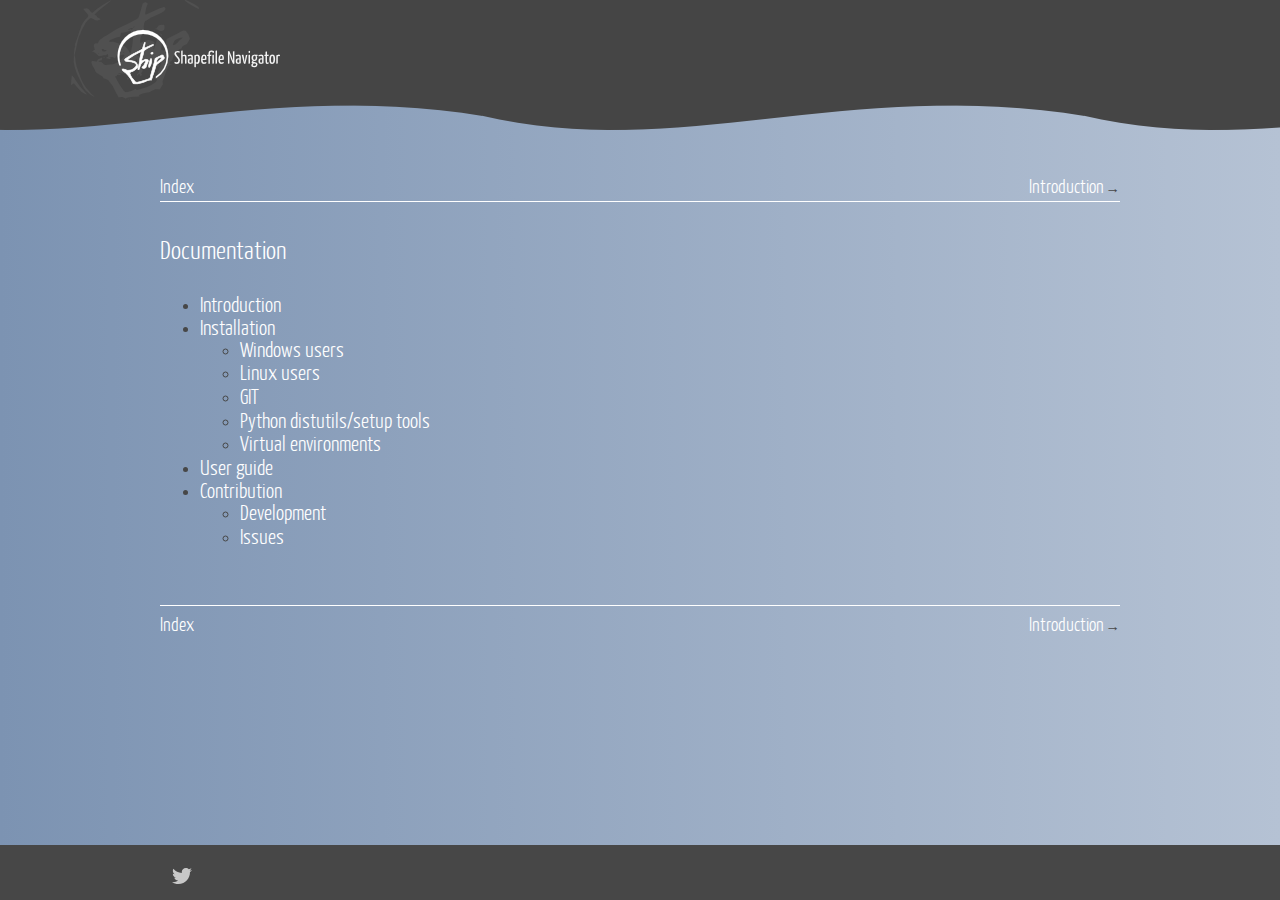
<file: docs/_build/html/index.html>
<!DOCTYPE html PUBLIC "-//W3C//DTD XHTML 1.0 Transitional//EN"
  "http://www.w3.org/TR/xhtml1/DTD/xhtml1-transitional.dtd">


<html xmlns="http://www.w3.org/1999/xhtml">
  <head>
    <meta http-equiv="Content-Type" content="text/html; charset=utf-8" />
    
    <title>Documentation &mdash; Ship-Shape-File-Navigator Documentation</title>
    
    <link rel="stylesheet" href="_static/style.css" type="text/css" />
    <link rel="stylesheet" href="_static/pygments.css" type="text/css" />
    
    <script type="text/javascript">
      var DOCUMENTATION_OPTIONS = {
        URL_ROOT:    './',
        VERSION:     '0.1',
        COLLAPSE_INDEX: false,
        FILE_SUFFIX: '.html',
        HAS_SOURCE:  true
      };
    </script>
    <script type="text/javascript" src="_static/jquery.js"></script>
    <script type="text/javascript" src="_static/underscore.js"></script>
    <script type="text/javascript" src="_static/doctools.js"></script>
    <link rel="shortcut icon" href="_static/favicon.ico"/>
    <link rel="top" title="Ship-Shape-File-Navigator Documentation" href="#" />
    <link rel="next" title="Introduction" href="intro.html" />
  <meta name="viewport" content="width=device-width, initial-scale=1, maximum-scale=1">
  </head>
  <body>
<div id="header">
  <div class="container" id="logo-grunge">
    <a href="http://www.shipshapefilenavigator.org/"><img src="_static/images/logoheader.png" /></a>
  </div>
</div>

<div id="waveband"></div>
  <div class="related top">
  <nav id="rellinks">
    <ul>
        <li>
          <a href="intro.html" title="Next document">Introduction</a>
          &rarr;
        </li>
    </ul>
  </nav>
  <nav id="breadcrumbs">
    <ul>
      <li><a href="#">Index</a></li> 
    </ul>
  </nav>
  </div>  

    <div class="document">
      <div class="documentwrapper">
        <div class="bodywrapper">
          <div class="body">
            
  <div class="section" id="documentation">
<h1>Documentation<a class="headerlink" href="#documentation" title="Permalink to this headline">¶</a></h1>
<div class="toctree-wrapper compound">
<ul>
<li class="toctree-l1"><a class="reference internal" href="intro.html">Introduction</a></li>
<li class="toctree-l1"><a class="reference internal" href="installation.html">Installation</a><ul>
<li class="toctree-l2"><a class="reference internal" href="installation.html#windows-users">Windows users</a></li>
<li class="toctree-l2"><a class="reference internal" href="installation.html#linux-users">Linux users</a></li>
<li class="toctree-l2"><a class="reference internal" href="installation.html#git">GIT</a></li>
<li class="toctree-l2"><a class="reference internal" href="installation.html#python-distutils-setup-tools">Python distutils/setup tools</a></li>
<li class="toctree-l2"><a class="reference internal" href="installation.html#virtual-environments">Virtual environments</a></li>
</ul>
</li>
<li class="toctree-l1"><a class="reference internal" href="user_guide.html">User guide</a></li>
<li class="toctree-l1"><a class="reference internal" href="contribution.html">Contribution</a><ul>
<li class="toctree-l2"><a class="reference internal" href="contribution.html#development">Development</a></li>
<li class="toctree-l2"><a class="reference internal" href="contribution.html#issues">Issues</a></li>
</ul>
</li>
</ul>
</div>
</div>


          </div>
        </div>
      </div>
      <div class="sphinxsidebar">
        <div class="sphinxsidebarwrapper">
  <h4>Next topic</h4>
  <p class="topless"><a href="intro.html"
                        title="next chapter">Introduction</a></p>
  <h3>This Page</h3>
  <ul class="this-page-menu">
    <li><a href="_sources/index.txt"
           rel="nofollow">Show Source</a></li>
  </ul>
<form class="search" action="search.html" method="get">
  <input type="text" name="q"
   placeholder="type to search" />
  <input type="hidden" name="check_keywords" value="yes" />
  <input type="hidden" name="area" value="default" />
</form>
<script type="text/javascript">$('#searchbox').show(0);</script>
        </div>
      </div>
      <div class="clearer"></div>
    </div>
  <div class="related bottom">
  <nav id="rellinks">
    <ul>
        <li>
          <a href="intro.html" title="Next document">Introduction</a>
          &rarr;
        </li>
    </ul>
  </nav>
  <nav id="breadcrumbs">
    <ul>
      <li><a href="#">Index</a></li> 
    </ul>
  </nav>
  </div>
<div id="footer">
  <div class="container">
    <div class="row">
      <div class="col-lg-5 col-lg-pull-1 col-md-5 col-md-pull-1 pull-right text-right" id="footer-links">
        <!--
        <a href="">Contact</a>
        -->
      </div>
<!--
      <div class="hidden-xs col-lg-5 col-lg-push-1 col-md-5 col-md-push-1 pull-left" id="twitter">
        <a href="https://twitter.com/shipshpfn"><img src="_static/images/logo_twitter.svg" alt="logo Twitter" /> @shipshpfn</a>
      </div>
-->
      <div class="logo col-xs-2 hidden-sm hidden-md hidden-lg pull-left" id="twitter">
        <a href="https://twitter.com/shipshpfn"><img src="_static/images/logo_twitter.svg" alt="logo Twitter" /></a>
      </div>
    </div>
  </div>
</div>
  </body>
</html>
</file>
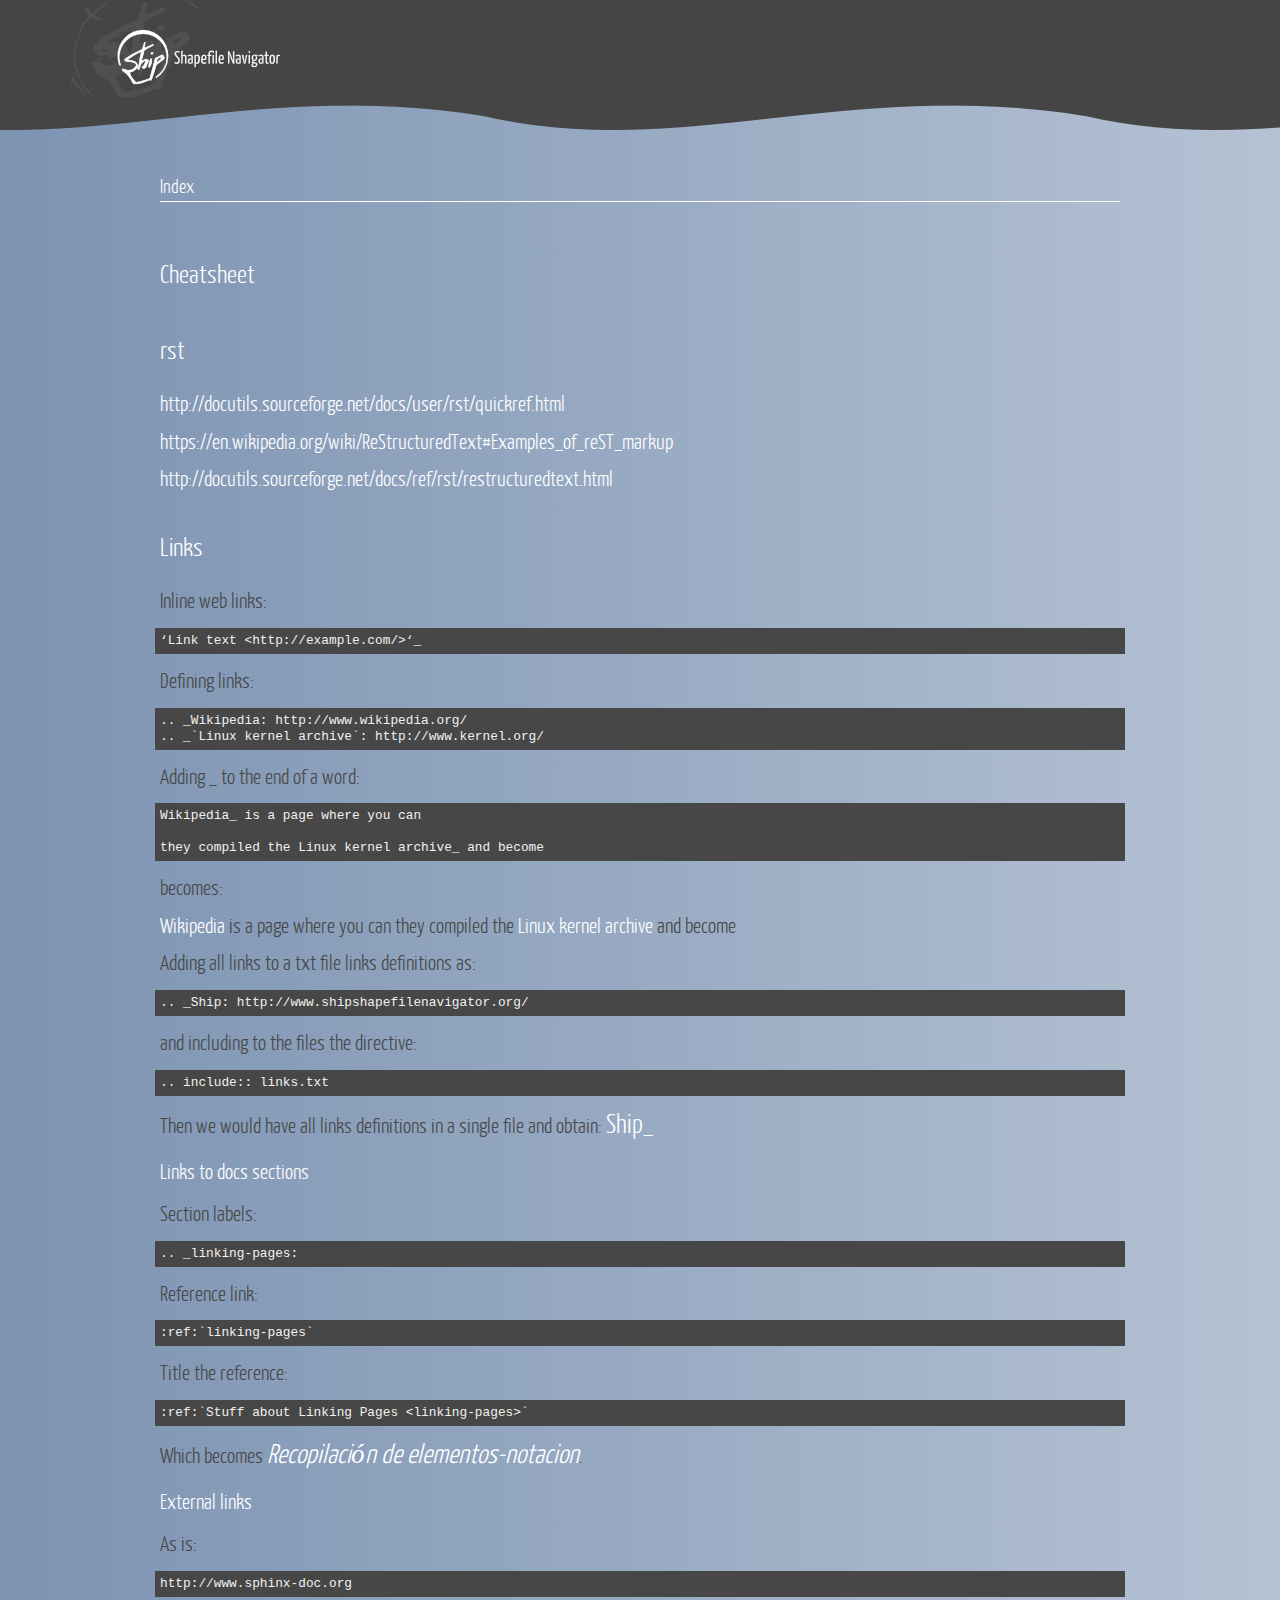
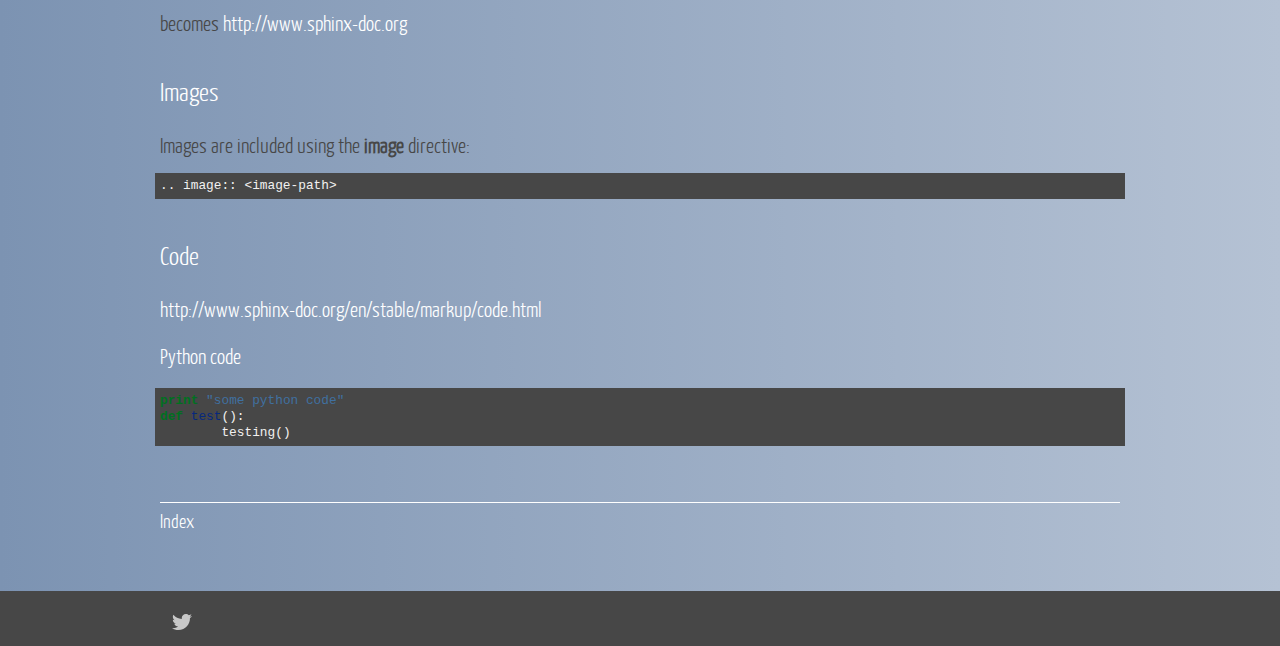
<file: docs/_build/html/cheatsheet.html>
<!DOCTYPE html PUBLIC "-//W3C//DTD XHTML 1.0 Transitional//EN"
  "http://www.w3.org/TR/xhtml1/DTD/xhtml1-transitional.dtd">


<html xmlns="http://www.w3.org/1999/xhtml">
  <head>
    <meta http-equiv="Content-Type" content="text/html; charset=utf-8" />
    
    <title>Cheatsheet &mdash; Ship-Shape-File-Navigator Documentation</title>
    
    <link rel="stylesheet" href="_static/style.css" type="text/css" />
    <link rel="stylesheet" href="_static/pygments.css" type="text/css" />
    
    <script type="text/javascript">
      var DOCUMENTATION_OPTIONS = {
        URL_ROOT:    './',
        VERSION:     '0.1',
        COLLAPSE_INDEX: false,
        FILE_SUFFIX: '.html',
        HAS_SOURCE:  true
      };
    </script>
    <script type="text/javascript" src="_static/jquery.js"></script>
    <script type="text/javascript" src="_static/underscore.js"></script>
    <script type="text/javascript" src="_static/doctools.js"></script>
    <link rel="shortcut icon" href="_static/favicon.ico"/>
    <link rel="top" title="Ship-Shape-File-Navigator Documentation" href="index.html" />
  <meta name="viewport" content="width=device-width, initial-scale=1, maximum-scale=1">
  </head>
  <body>
<div id="header">
  <div class="container" id="logo-grunge">
    <a href="http://www.shipshapefilenavigator.org/"><img src="_static/images/logoheader.png" /></a>
  </div>
</div>

<div id="waveband"></div>
  <div class="related top">
  <nav id="rellinks">
    <ul>
    </ul>
  </nav>
  <nav id="breadcrumbs">
    <ul>
      <li><a href="index.html">Index</a></li> 
    </ul>
  </nav>
  </div>  

    <div class="document">
      <div class="documentwrapper">
        <div class="bodywrapper">
          <div class="body">
            
  <div class="section" id="cheatsheet">
<span id="id1"></span><h1>Cheatsheet<a class="headerlink" href="#cheatsheet" title="Permalink to this headline">¶</a></h1>
<div class="section" id="rst">
<h2>rst<a class="headerlink" href="#rst" title="Permalink to this headline">¶</a></h2>
<p><a class="reference external" href="http://docutils.sourceforge.net/docs/user/rst/quickref.html">http://docutils.sourceforge.net/docs/user/rst/quickref.html</a></p>
<p><a class="reference external" href="https://en.wikipedia.org/wiki/ReStructuredText#Examples_of_reST_markup">https://en.wikipedia.org/wiki/ReStructuredText#Examples_of_reST_markup</a></p>
<p><a class="reference external" href="http://docutils.sourceforge.net/docs/ref/rst/restructuredtext.html">http://docutils.sourceforge.net/docs/ref/rst/restructuredtext.html</a></p>
</div>
<div class="section" id="links">
<h2>Links<a class="headerlink" href="#links" title="Permalink to this headline">¶</a></h2>
<p>Inline web links:</p>
<div class="highlight-python"><div class="highlight"><pre>‘Link text &lt;http://example.com/&gt;‘_
</pre></div>
</div>
<p>Defining links:</p>
<div class="highlight-python"><div class="highlight"><pre>.. _Wikipedia: http://www.wikipedia.org/
.. _`Linux kernel archive`: http://www.kernel.org/
</pre></div>
</div>
<p>Adding _ to the end of a word:</p>
<div class="highlight-python"><div class="highlight"><pre>Wikipedia_ is a page where you can

they compiled the Linux kernel archive_ and become
</pre></div>
</div>
<p>becomes:</p>
<p><a class="reference external" href="http://www.wikipedia.org/">Wikipedia</a> is a page where you can
they compiled the <a class="reference external" href="http://www.kernel.org/">Linux kernel archive</a> and become</p>
<p>Adding all links to a txt file links definitions as:</p>
<div class="highlight-python"><div class="highlight"><pre>.. _Ship: http://www.shipshapefilenavigator.org/
</pre></div>
</div>
<p>and including to the files the directive:</p>
<div class="highlight-python"><div class="highlight"><pre>.. include:: links.txt
</pre></div>
</div>
<p>Then we would have all links definitions in a single file and obtain: <a href="#id2"><span class="problematic" id="id3">Ship_</span></a></p>
<div class="section" id="links-to-docs-sections">
<h3>Links to docs sections<a class="headerlink" href="#links-to-docs-sections" title="Permalink to this headline">¶</a></h3>
<p>Section labels:</p>
<div class="highlight-python"><div class="highlight"><pre>.. _linking-pages:
</pre></div>
</div>
<p>Reference link:</p>
<div class="highlight-python"><div class="highlight"><pre>:ref:`linking-pages`
</pre></div>
</div>
<p>Title the reference:</p>
<div class="highlight-python"><div class="highlight"><pre>:ref:`Stuff about Linking Pages &lt;linking-pages&gt;`
</pre></div>
</div>
<p>Which becomes <a class="reference internal" href="#cheatsheet"><em>Recopilación de elementos-notacion</em></a>.</p>
</div>
<div class="section" id="external-links">
<h3>External links<a class="headerlink" href="#external-links" title="Permalink to this headline">¶</a></h3>
<p>As is:</p>
<div class="highlight-python"><div class="highlight"><pre>http://www.sphinx-doc.org
</pre></div>
</div>
<p>becomes <a class="reference external" href="http://www.sphinx-doc.org">http://www.sphinx-doc.org</a></p>
</div>
</div>
<div class="section" id="images">
<h2>Images<a class="headerlink" href="#images" title="Permalink to this headline">¶</a></h2>
<p>Images are included using the <strong>image</strong> directive:</p>
<div class="highlight-python"><div class="highlight"><pre>.. image:: &lt;image-path&gt;
</pre></div>
</div>
</div>
<div class="section" id="code">
<h2>Code<a class="headerlink" href="#code" title="Permalink to this headline">¶</a></h2>
<p><a class="reference external" href="http://www.sphinx-doc.org/en/stable/markup/code.html">http://www.sphinx-doc.org/en/stable/markup/code.html</a></p>
<div class="section" id="python-code">
<h3>Python code<a class="headerlink" href="#python-code" title="Permalink to this headline">¶</a></h3>
<div class="code python highlight-python"><div class="highlight"><pre><span class="k">print</span> <span class="s">&quot;some python code&quot;</span>
<span class="k">def</span> <span class="nf">test</span><span class="p">():</span>
        <span class="n">testing</span><span class="p">()</span>
</pre></div>
</div>
</div>
</div>
</div>


          </div>
        </div>
      </div>
      <div class="sphinxsidebar">
        <div class="sphinxsidebarwrapper">
  <h3><a href="index.html">Table Of Contents</a></h3>
  <ul>
<li><a class="reference internal" href="#">Cheatsheet</a><ul>
<li><a class="reference internal" href="#rst">rst</a></li>
<li><a class="reference internal" href="#links">Links</a><ul>
<li><a class="reference internal" href="#links-to-docs-sections">Links to docs sections</a></li>
<li><a class="reference internal" href="#external-links">External links</a></li>
</ul>
</li>
<li><a class="reference internal" href="#images">Images</a></li>
<li><a class="reference internal" href="#code">Code</a><ul>
<li><a class="reference internal" href="#python-code">Python code</a></li>
</ul>
</li>
</ul>
</li>
</ul>

  <h3>This Page</h3>
  <ul class="this-page-menu">
    <li><a href="_sources/cheatsheet.txt"
           rel="nofollow">Show Source</a></li>
  </ul>
<form class="search" action="search.html" method="get">
  <input type="text" name="q"
   placeholder="type to search" />
  <input type="hidden" name="check_keywords" value="yes" />
  <input type="hidden" name="area" value="default" />
</form>
<script type="text/javascript">$('#searchbox').show(0);</script>
        </div>
      </div>
      <div class="clearer"></div>
    </div>
  <div class="related bottom">
  <nav id="rellinks">
    <ul>
    </ul>
  </nav>
  <nav id="breadcrumbs">
    <ul>
      <li><a href="index.html">Index</a></li> 
    </ul>
  </nav>
  </div>
<div id="footer">
  <div class="container">
    <div class="row">
      <div class="col-lg-5 col-lg-pull-1 col-md-5 col-md-pull-1 pull-right text-right" id="footer-links">
        <!--
        <a href="">Contact</a>
        -->
      </div>
<!--
      <div class="hidden-xs col-lg-5 col-lg-push-1 col-md-5 col-md-push-1 pull-left" id="twitter">
        <a href="https://twitter.com/shipshpfn"><img src="_static/images/logo_twitter.svg" alt="logo Twitter" /> @shipshpfn</a>
      </div>
-->
      <div class="logo col-xs-2 hidden-sm hidden-md hidden-lg pull-left" id="twitter">
        <a href="https://twitter.com/shipshpfn"><img src="_static/images/logo_twitter.svg" alt="logo Twitter" /></a>
      </div>
    </div>
  </div>
</div>
  </body>
</html>
</file>
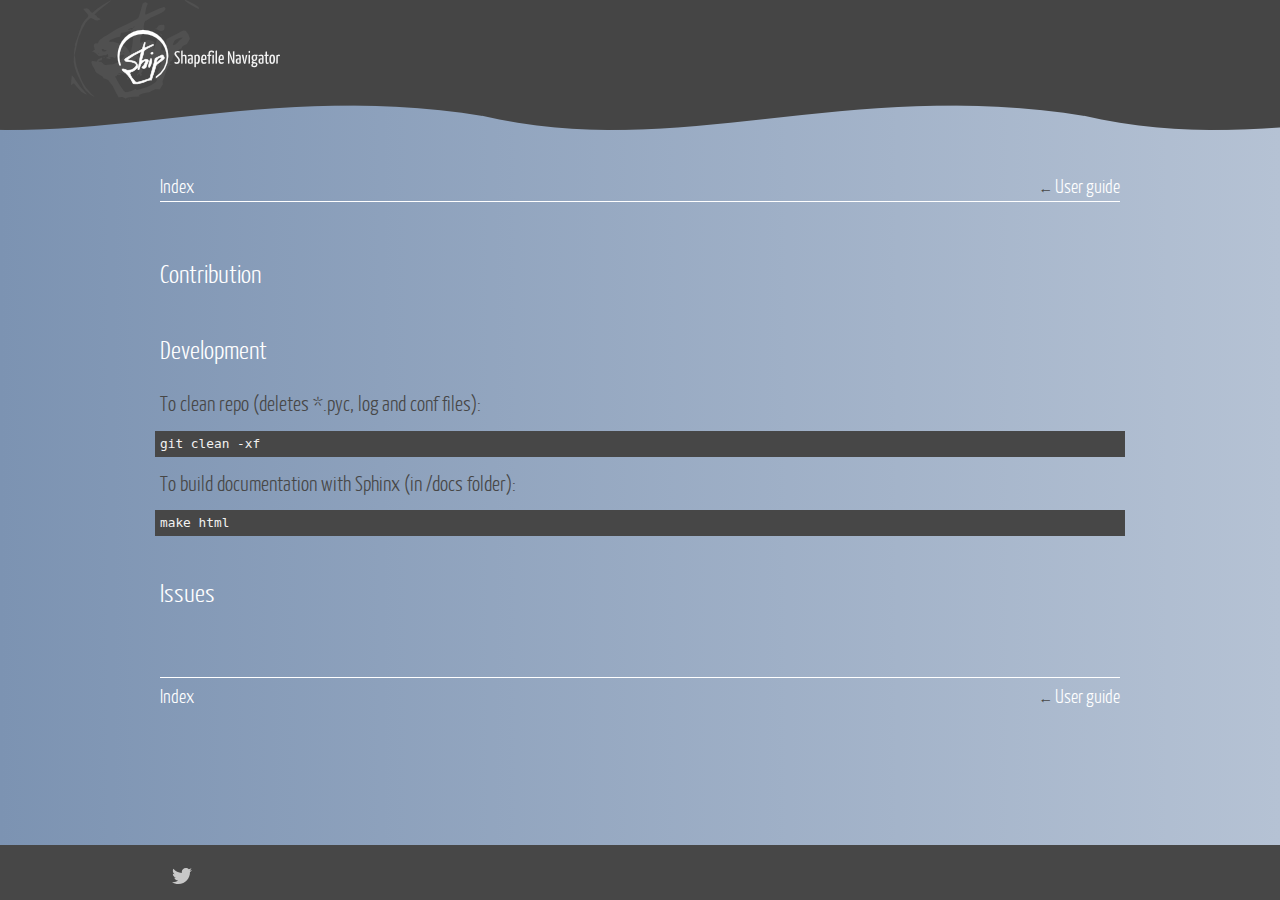
<file: docs/_build/html/contribution.html>
<!DOCTYPE html PUBLIC "-//W3C//DTD XHTML 1.0 Transitional//EN"
  "http://www.w3.org/TR/xhtml1/DTD/xhtml1-transitional.dtd">


<html xmlns="http://www.w3.org/1999/xhtml">
  <head>
    <meta http-equiv="Content-Type" content="text/html; charset=utf-8" />
    
    <title>Contribution &mdash; Ship-Shape-File-Navigator Documentation</title>
    
    <link rel="stylesheet" href="_static/style.css" type="text/css" />
    <link rel="stylesheet" href="_static/pygments.css" type="text/css" />
    
    <script type="text/javascript">
      var DOCUMENTATION_OPTIONS = {
        URL_ROOT:    './',
        VERSION:     '0.1',
        COLLAPSE_INDEX: false,
        FILE_SUFFIX: '.html',
        HAS_SOURCE:  true
      };
    </script>
    <script type="text/javascript" src="_static/jquery.js"></script>
    <script type="text/javascript" src="_static/underscore.js"></script>
    <script type="text/javascript" src="_static/doctools.js"></script>
    <link rel="shortcut icon" href="_static/favicon.ico"/>
    <link rel="top" title="Ship-Shape-File-Navigator Documentation" href="index.html" />
    <link rel="prev" title="User guide" href="user_guide.html" />
  <meta name="viewport" content="width=device-width, initial-scale=1, maximum-scale=1">
  </head>
  <body>
<div id="header">
  <div class="container" id="logo-grunge">
    <a href="http://www.shipshapefilenavigator.org/"><img src="_static/images/logoheader.png" /></a>
  </div>
</div>

<div id="waveband"></div>
  <div class="related top">
  <nav id="rellinks">
    <ul>
        <li>
          &larr;
          <a href="user_guide.html" title="Previous document">User guide</a>
        </li>
    </ul>
  </nav>
  <nav id="breadcrumbs">
    <ul>
      <li><a href="index.html">Index</a></li> 
    </ul>
  </nav>
  </div>  

    <div class="document">
      <div class="documentwrapper">
        <div class="bodywrapper">
          <div class="body">
            
  <div class="section" id="contribution">
<span id="id1"></span><h1>Contribution<a class="headerlink" href="#contribution" title="Permalink to this headline">¶</a></h1>
<div class="section" id="development">
<h2>Development<a class="headerlink" href="#development" title="Permalink to this headline">¶</a></h2>
<p>To clean repo (deletes *.pyc, log and conf files):</p>
<div class="highlight-bash"><div class="highlight"><pre>git clean -xf
</pre></div>
</div>
<p>To build documentation with Sphinx (in /docs folder):</p>
<div class="highlight-bash"><div class="highlight"><pre>make html
</pre></div>
</div>
</div>
<div class="section" id="issues">
<h2>Issues<a class="headerlink" href="#issues" title="Permalink to this headline">¶</a></h2>
</div>
</div>


          </div>
        </div>
      </div>
      <div class="sphinxsidebar">
        <div class="sphinxsidebarwrapper">
  <h3><a href="index.html">Table Of Contents</a></h3>
  <ul>
<li><a class="reference internal" href="#">Contribution</a><ul>
<li><a class="reference internal" href="#development">Development</a></li>
<li><a class="reference internal" href="#issues">Issues</a></li>
</ul>
</li>
</ul>

  <h4>Previous topic</h4>
  <p class="topless"><a href="user_guide.html"
                        title="previous chapter">User guide</a></p>
  <h3>This Page</h3>
  <ul class="this-page-menu">
    <li><a href="_sources/contribution.txt"
           rel="nofollow">Show Source</a></li>
  </ul>
<form class="search" action="search.html" method="get">
  <input type="text" name="q"
   placeholder="type to search" />
  <input type="hidden" name="check_keywords" value="yes" />
  <input type="hidden" name="area" value="default" />
</form>
<script type="text/javascript">$('#searchbox').show(0);</script>
        </div>
      </div>
      <div class="clearer"></div>
    </div>
  <div class="related bottom">
  <nav id="rellinks">
    <ul>
        <li>
          &larr;
          <a href="user_guide.html" title="Previous document">User guide</a>
        </li>
    </ul>
  </nav>
  <nav id="breadcrumbs">
    <ul>
      <li><a href="index.html">Index</a></li> 
    </ul>
  </nav>
  </div>
<div id="footer">
  <div class="container">
    <div class="row">
      <div class="col-lg-5 col-lg-pull-1 col-md-5 col-md-pull-1 pull-right text-right" id="footer-links">
        <!--
        <a href="">Contact</a>
        -->
      </div>
<!--
      <div class="hidden-xs col-lg-5 col-lg-push-1 col-md-5 col-md-push-1 pull-left" id="twitter">
        <a href="https://twitter.com/shipshpfn"><img src="_static/images/logo_twitter.svg" alt="logo Twitter" /> @shipshpfn</a>
      </div>
-->
      <div class="logo col-xs-2 hidden-sm hidden-md hidden-lg pull-left" id="twitter">
        <a href="https://twitter.com/shipshpfn"><img src="_static/images/logo_twitter.svg" alt="logo Twitter" /></a>
      </div>
    </div>
  </div>
</div>
  </body>
</html>
</file>
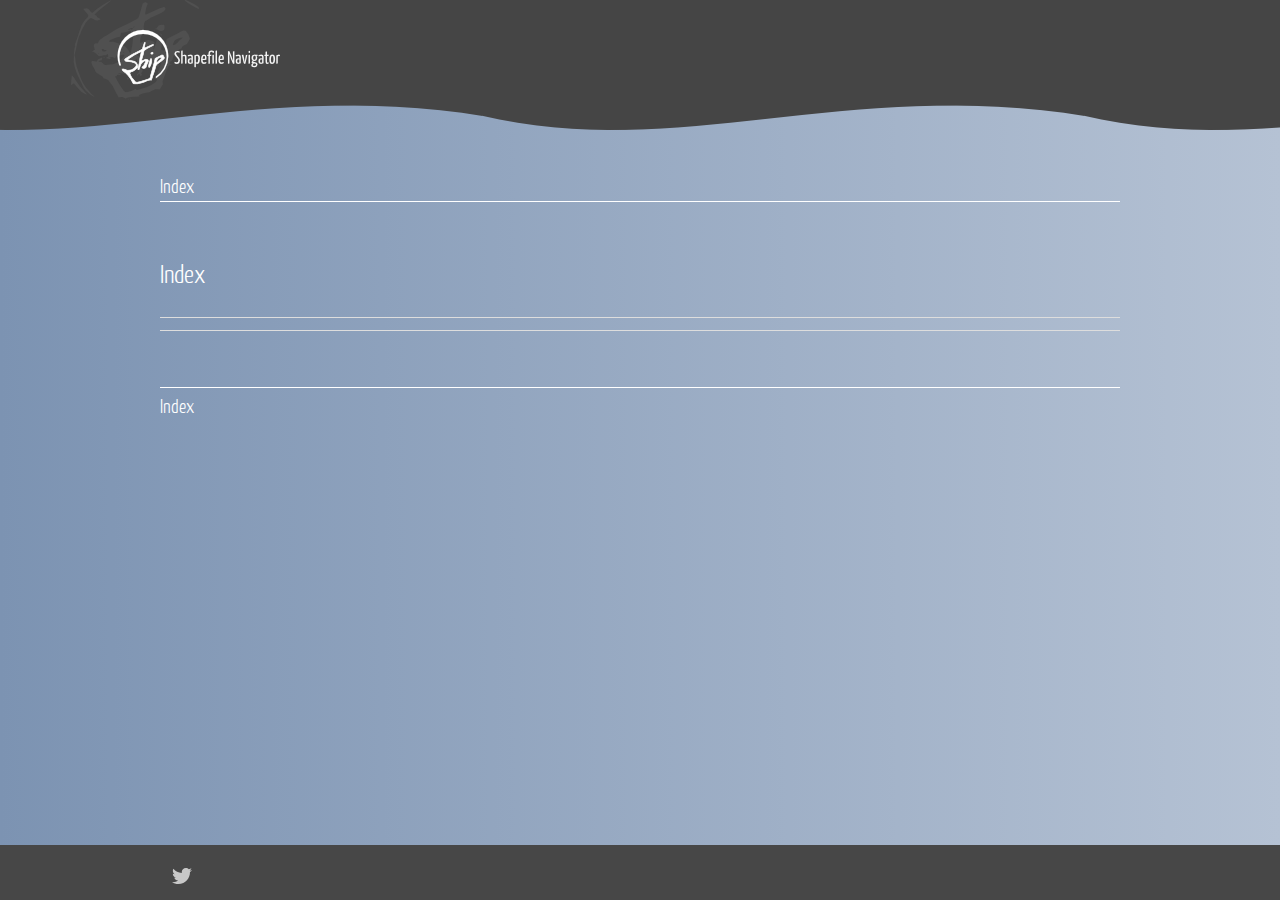
<file: docs/_build/html/genindex.html>
<!DOCTYPE html PUBLIC "-//W3C//DTD XHTML 1.0 Transitional//EN"
  "http://www.w3.org/TR/xhtml1/DTD/xhtml1-transitional.dtd">


<html xmlns="http://www.w3.org/1999/xhtml">
  <head>
    <meta http-equiv="Content-Type" content="text/html; charset=utf-8" />
    
    <title>Index &mdash; Ship-Shape-File-Navigator Documentation</title>
    
    <link rel="stylesheet" href="_static/style.css" type="text/css" />
    <link rel="stylesheet" href="_static/pygments.css" type="text/css" />
    
    <script type="text/javascript">
      var DOCUMENTATION_OPTIONS = {
        URL_ROOT:    './',
        VERSION:     '0.1',
        COLLAPSE_INDEX: false,
        FILE_SUFFIX: '.html',
        HAS_SOURCE:  true
      };
    </script>
    <script type="text/javascript" src="_static/jquery.js"></script>
    <script type="text/javascript" src="_static/underscore.js"></script>
    <script type="text/javascript" src="_static/doctools.js"></script>
    <link rel="shortcut icon" href="_static/favicon.ico"/>
    <link rel="top" title="Ship-Shape-File-Navigator Documentation" href="index.html" />
  <meta name="viewport" content="width=device-width, initial-scale=1, maximum-scale=1">
  </head>
  <body>
<div id="header">
  <div class="container" id="logo-grunge">
    <a href="http://www.shipshapefilenavigator.org/"><img src="_static/images/logoheader.png" /></a>
  </div>
</div>

<div id="waveband"></div>
  <div class="related top">
  <nav id="rellinks">
    <ul>
    </ul>
  </nav>
  <nav id="breadcrumbs">
    <ul>
      <li><a href="index.html">Index</a></li> 
    </ul>
  </nav>
  </div>  

    <div class="document">
      <div class="documentwrapper">
        <div class="bodywrapper">
          <div class="body">
            

<h1 id="index">Index</h1>

<div class="genindex-jumpbox">
 
</div>


          </div>
        </div>
      </div>
      <div class="sphinxsidebar">
        <div class="sphinxsidebarwrapper">

   

<form class="search" action="search.html" method="get">
  <input type="text" name="q"
   placeholder="type to search" />
  <input type="hidden" name="check_keywords" value="yes" />
  <input type="hidden" name="area" value="default" />
</form>
<script type="text/javascript">$('#searchbox').show(0);</script>
        </div>
      </div>
      <div class="clearer"></div>
    </div>
  <div class="related bottom">
  <nav id="rellinks">
    <ul>
    </ul>
  </nav>
  <nav id="breadcrumbs">
    <ul>
      <li><a href="index.html">Index</a></li> 
    </ul>
  </nav>
  </div>
<div id="footer">
  <div class="container">
    <div class="row">
      <div class="col-lg-5 col-lg-pull-1 col-md-5 col-md-pull-1 pull-right text-right" id="footer-links">
        <!--
        <a href="">Contact</a>
        -->
      </div>
<!--
      <div class="hidden-xs col-lg-5 col-lg-push-1 col-md-5 col-md-push-1 pull-left" id="twitter">
        <a href="https://twitter.com/shipshpfn"><img src="_static/images/logo_twitter.svg" alt="logo Twitter" /> @shipshpfn</a>
      </div>
-->
      <div class="logo col-xs-2 hidden-sm hidden-md hidden-lg pull-left" id="twitter">
        <a href="https://twitter.com/shipshpfn"><img src="_static/images/logo_twitter.svg" alt="logo Twitter" /></a>
      </div>
    </div>
  </div>
</div>
  </body>
</html>
</file>
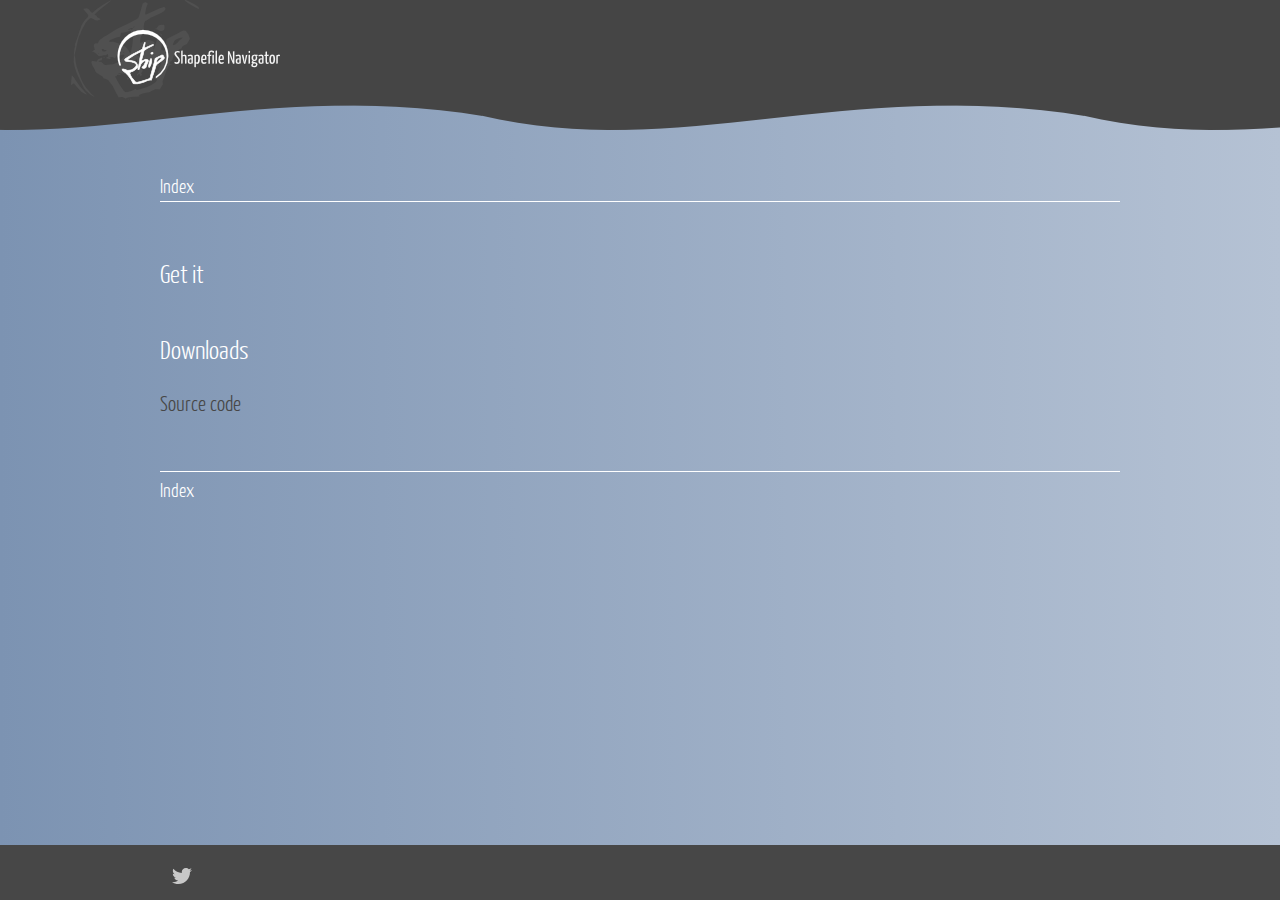
<file: docs/_build/html/get_it.html>
<!DOCTYPE html PUBLIC "-//W3C//DTD XHTML 1.0 Transitional//EN"
  "http://www.w3.org/TR/xhtml1/DTD/xhtml1-transitional.dtd">


<html xmlns="http://www.w3.org/1999/xhtml">
  <head>
    <meta http-equiv="Content-Type" content="text/html; charset=utf-8" />
    
    <title>Get it &mdash; Ship-Shape-File-Navigator Documentation</title>
    
    <link rel="stylesheet" href="_static/style.css" type="text/css" />
    <link rel="stylesheet" href="_static/pygments.css" type="text/css" />
    
    <script type="text/javascript">
      var DOCUMENTATION_OPTIONS = {
        URL_ROOT:    './',
        VERSION:     '0.1',
        COLLAPSE_INDEX: false,
        FILE_SUFFIX: '.html',
        HAS_SOURCE:  true
      };
    </script>
    <script type="text/javascript" src="_static/jquery.js"></script>
    <script type="text/javascript" src="_static/underscore.js"></script>
    <script type="text/javascript" src="_static/doctools.js"></script>
    <link rel="shortcut icon" href="_static/favicon.ico"/>
    <link rel="top" title="Ship-Shape-File-Navigator Documentation" href="index.html" />
  <meta name="viewport" content="width=device-width, initial-scale=1, maximum-scale=1">
  </head>
  <body>
<div id="header">
  <div class="container" id="logo-grunge">
    <a href="http://www.shipshapefilenavigator.org/"><img src="_static/images/logoheader.png" /></a>
  </div>
</div>

<div id="waveband"></div>
  <div class="related top">
  <nav id="rellinks">
    <ul>
    </ul>
  </nav>
  <nav id="breadcrumbs">
    <ul>
      <li><a href="index.html">Index</a></li> 
    </ul>
  </nav>
  </div>  

    <div class="document">
      <div class="documentwrapper">
        <div class="bodywrapper">
          <div class="body">
            
  <div class="section" id="get-it">
<span id="id1"></span><h1>Get it<a class="headerlink" href="#get-it" title="Permalink to this headline">¶</a></h1>
<div class="section" id="downloads">
<h2>Downloads<a class="headerlink" href="#downloads" title="Permalink to this headline">¶</a></h2>
<p>Source code</p>
</div>
</div>


          </div>
        </div>
      </div>
      <div class="sphinxsidebar">
        <div class="sphinxsidebarwrapper">
  <h3><a href="index.html">Table Of Contents</a></h3>
  <ul>
<li><a class="reference internal" href="#">Get it</a><ul>
<li><a class="reference internal" href="#downloads">Downloads</a></li>
</ul>
</li>
</ul>

  <h3>This Page</h3>
  <ul class="this-page-menu">
    <li><a href="_sources/get_it.txt"
           rel="nofollow">Show Source</a></li>
  </ul>
<form class="search" action="search.html" method="get">
  <input type="text" name="q"
   placeholder="type to search" />
  <input type="hidden" name="check_keywords" value="yes" />
  <input type="hidden" name="area" value="default" />
</form>
<script type="text/javascript">$('#searchbox').show(0);</script>
        </div>
      </div>
      <div class="clearer"></div>
    </div>
  <div class="related bottom">
  <nav id="rellinks">
    <ul>
    </ul>
  </nav>
  <nav id="breadcrumbs">
    <ul>
      <li><a href="index.html">Index</a></li> 
    </ul>
  </nav>
  </div>
<div id="footer">
  <div class="container">
    <div class="row">
      <div class="col-lg-5 col-lg-pull-1 col-md-5 col-md-pull-1 pull-right text-right" id="footer-links">
        <!--
        <a href="">Contact</a>
        -->
      </div>
<!--
      <div class="hidden-xs col-lg-5 col-lg-push-1 col-md-5 col-md-push-1 pull-left" id="twitter">
        <a href="https://twitter.com/shipshpfn"><img src="_static/images/logo_twitter.svg" alt="logo Twitter" /> @shipshpfn</a>
      </div>
-->
      <div class="logo col-xs-2 hidden-sm hidden-md hidden-lg pull-left" id="twitter">
        <a href="https://twitter.com/shipshpfn"><img src="_static/images/logo_twitter.svg" alt="logo Twitter" /></a>
      </div>
    </div>
  </div>
</div>
  </body>
</html>
</file>
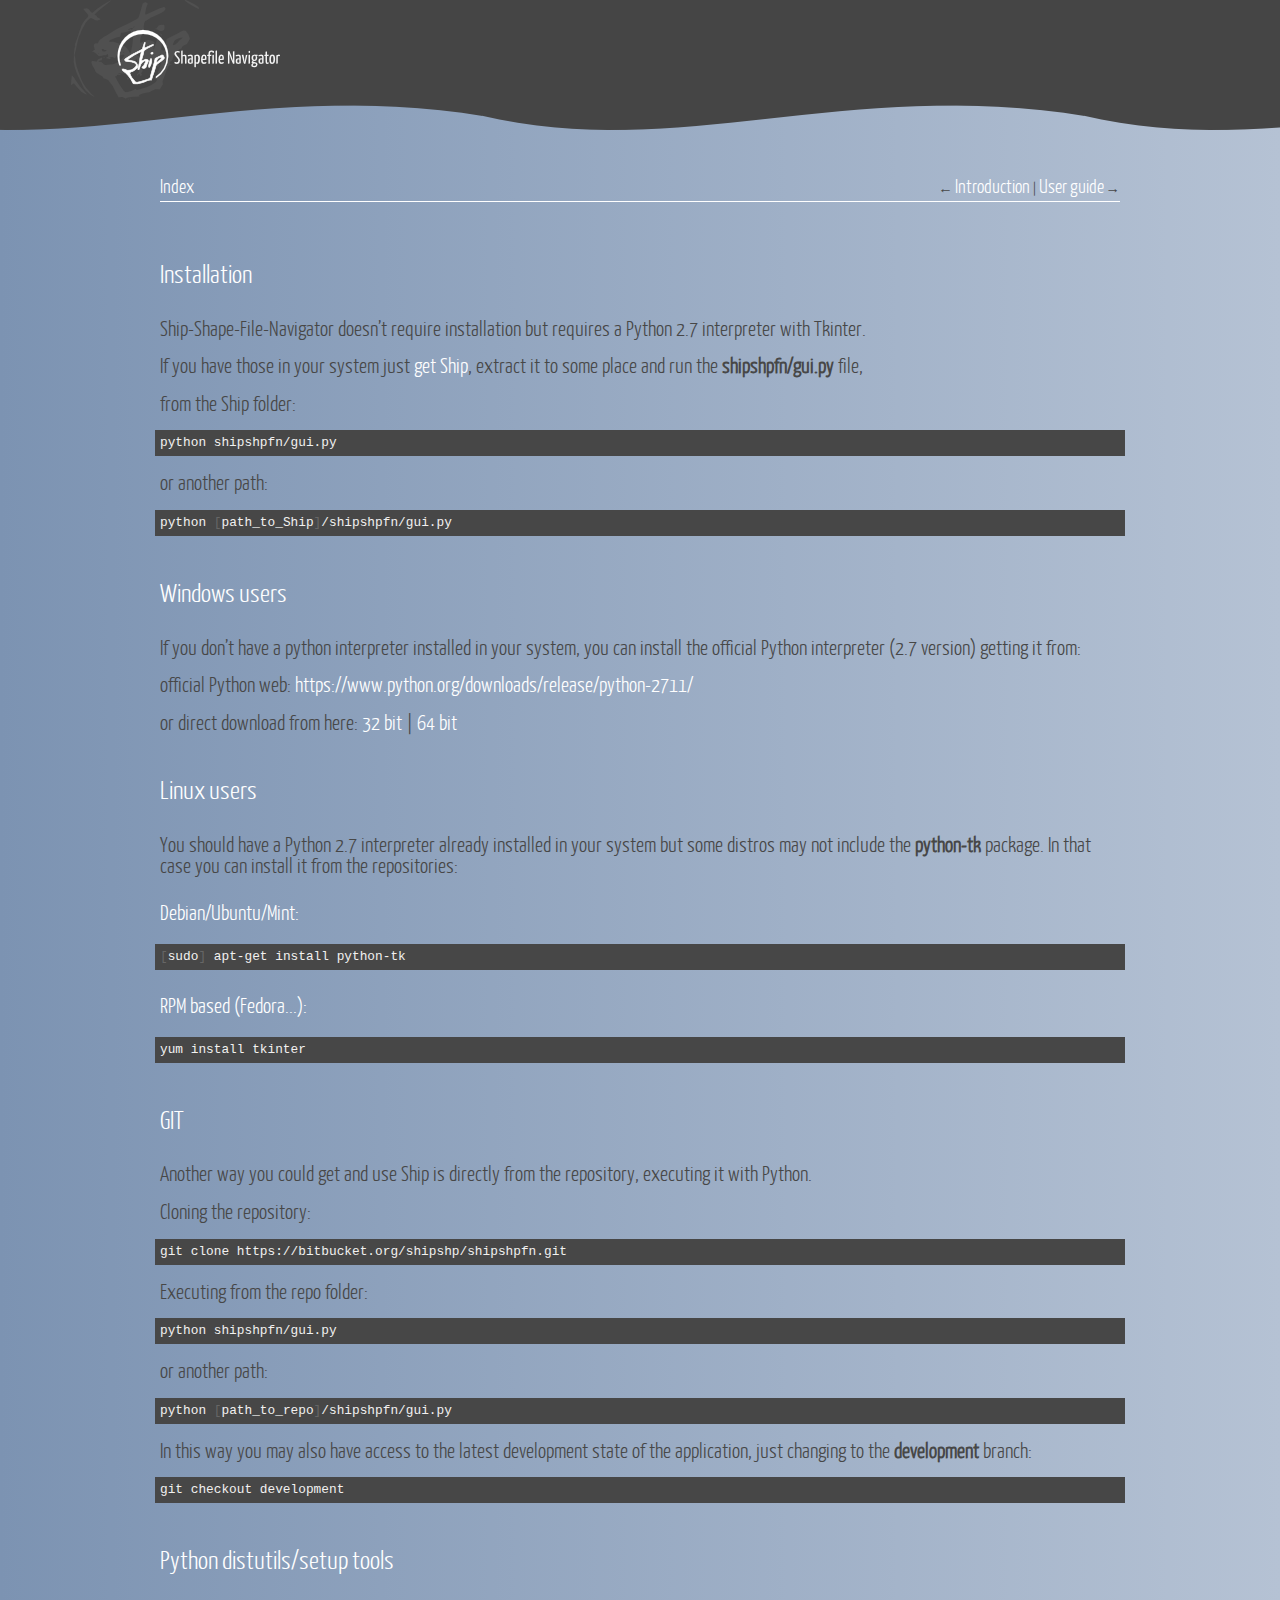
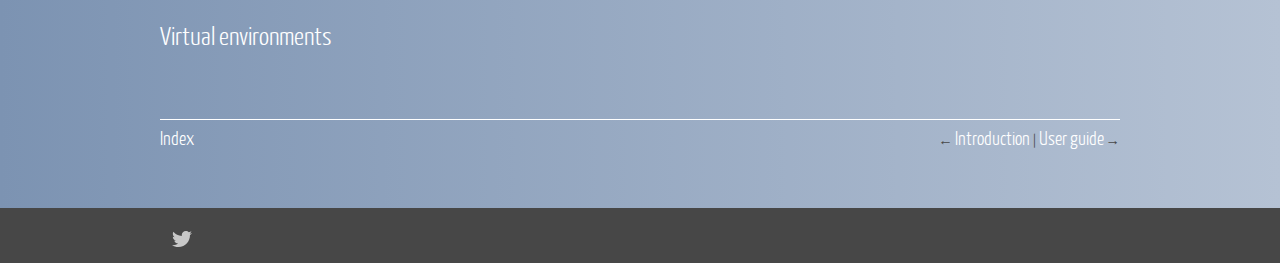
<file: docs/_build/html/installation.html>
<!DOCTYPE html PUBLIC "-//W3C//DTD XHTML 1.0 Transitional//EN"
  "http://www.w3.org/TR/xhtml1/DTD/xhtml1-transitional.dtd">


<html xmlns="http://www.w3.org/1999/xhtml">
  <head>
    <meta http-equiv="Content-Type" content="text/html; charset=utf-8" />
    
    <title>Installation &mdash; Ship-Shape-File-Navigator Documentation</title>
    
    <link rel="stylesheet" href="_static/style.css" type="text/css" />
    <link rel="stylesheet" href="_static/pygments.css" type="text/css" />
    
    <script type="text/javascript">
      var DOCUMENTATION_OPTIONS = {
        URL_ROOT:    './',
        VERSION:     '0.1',
        COLLAPSE_INDEX: false,
        FILE_SUFFIX: '.html',
        HAS_SOURCE:  true
      };
    </script>
    <script type="text/javascript" src="_static/jquery.js"></script>
    <script type="text/javascript" src="_static/underscore.js"></script>
    <script type="text/javascript" src="_static/doctools.js"></script>
    <link rel="shortcut icon" href="_static/favicon.ico"/>
    <link rel="top" title="Ship-Shape-File-Navigator Documentation" href="index.html" />
    <link rel="next" title="User guide" href="user_guide.html" />
    <link rel="prev" title="Introduction" href="intro.html" />
  <meta name="viewport" content="width=device-width, initial-scale=1, maximum-scale=1">
  </head>
  <body>
<div id="header">
  <div class="container" id="logo-grunge">
    <a href="http://www.shipshapefilenavigator.org/"><img src="_static/images/logoheader.png" /></a>
  </div>
</div>

<div id="waveband"></div>
  <div class="related top">
  <nav id="rellinks">
    <ul>
        <li>
          &larr;
          <a href="intro.html" title="Previous document">Introduction</a>
        </li>
        <li>
          <a href="user_guide.html" title="Next document">User guide</a>
          &rarr;
        </li>
    </ul>
  </nav>
  <nav id="breadcrumbs">
    <ul>
      <li><a href="index.html">Index</a></li> 
    </ul>
  </nav>
  </div>  

    <div class="document">
      <div class="documentwrapper">
        <div class="bodywrapper">
          <div class="body">
            
  <div class="section" id="installation">
<span id="id1"></span><h1>Installation<a class="headerlink" href="#installation" title="Permalink to this headline">¶</a></h1>
<p>Ship-Shape-File-Navigator doesn&#8217;t require installation but requires a Python 2.7 interpreter with Tkinter.</p>
<p>If you have those in your system just <a class="reference external" href="http://shipshp.bitbucket.org/downloads.html">get Ship</a>, extract it to some place and run the <strong>shipshpfn/gui.py</strong> file,</p>
<p>from the Ship folder:</p>
<div class="highlight-bash"><div class="highlight"><pre>python shipshpfn/gui.py
</pre></div>
</div>
<p>or another path:</p>
<div class="highlight-bash"><div class="highlight"><pre>python <span class="o">[</span>path_to_Ship<span class="o">]</span>/shipshpfn/gui.py
</pre></div>
</div>
<div class="section" id="windows-users">
<h2>Windows users<a class="headerlink" href="#windows-users" title="Permalink to this headline">¶</a></h2>
<p>If you don&#8217;t have a python interpreter installed in your system, you can install the official Python interpreter (2.7 version) getting it from:</p>
<p>official Python web: <a class="reference external" href="https://www.python.org/downloads/release/python-2711/">https://www.python.org/downloads/release/python-2711/</a></p>
<p>or direct download from here: <a class="reference external" href="https://www.python.org/ftp/python/2.7.11/python-2.7.11.msi">32 bit</a> | <a class="reference external" href="https://www.python.org/ftp/python/2.7.11/python-2.7.11.amd64.msi">64 bit</a></p>
</div>
<div class="section" id="linux-users">
<h2>Linux users<a class="headerlink" href="#linux-users" title="Permalink to this headline">¶</a></h2>
<p>You should have a Python 2.7 interpreter already installed in your system but some distros may not include the <strong>python-tk</strong> package. In that case you can install it from the repositories:</p>
<div class="section" id="debian-ubuntu-mint">
<h3>Debian/Ubuntu/Mint:<a class="headerlink" href="#debian-ubuntu-mint" title="Permalink to this headline">¶</a></h3>
<div class="highlight-bash"><div class="highlight"><pre><span class="o">[</span>sudo<span class="o">]</span> apt-get install python-tk
</pre></div>
</div>
</div>
<div class="section" id="rpm-based-fedora">
<h3>RPM based (Fedora...):<a class="headerlink" href="#rpm-based-fedora" title="Permalink to this headline">¶</a></h3>
<div class="highlight-bash"><div class="highlight"><pre>yum install tkinter
</pre></div>
</div>
</div>
</div>
<div class="section" id="git">
<h2>GIT<a class="headerlink" href="#git" title="Permalink to this headline">¶</a></h2>
<p>Another way you could get and use Ship is directly from the repository, executing it with Python.</p>
<p>Cloning the repository:</p>
<div class="highlight-bash"><div class="highlight"><pre>git clone https://bitbucket.org/shipshp/shipshpfn.git
</pre></div>
</div>
<p>Executing from the repo folder:</p>
<div class="highlight-bash"><div class="highlight"><pre>python shipshpfn/gui.py
</pre></div>
</div>
<p>or another path:</p>
<div class="highlight-bash"><div class="highlight"><pre>python <span class="o">[</span>path_to_repo<span class="o">]</span>/shipshpfn/gui.py
</pre></div>
</div>
<p>In this way you may also have access to the latest development state of the application, just changing to the <strong>development</strong> branch:</p>
<div class="highlight-bash"><div class="highlight"><pre>git checkout development
</pre></div>
</div>
</div>
<div class="section" id="python-distutils-setup-tools">
<h2>Python distutils/setup tools<a class="headerlink" href="#python-distutils-setup-tools" title="Permalink to this headline">¶</a></h2>
</div>
<div class="section" id="virtual-environments">
<h2>Virtual environments<a class="headerlink" href="#virtual-environments" title="Permalink to this headline">¶</a></h2>
</div>
</div>


          </div>
        </div>
      </div>
      <div class="sphinxsidebar">
        <div class="sphinxsidebarwrapper">
  <h3><a href="index.html">Table Of Contents</a></h3>
  <ul>
<li><a class="reference internal" href="#">Installation</a><ul>
<li><a class="reference internal" href="#windows-users">Windows users</a></li>
<li><a class="reference internal" href="#linux-users">Linux users</a><ul>
<li><a class="reference internal" href="#debian-ubuntu-mint">Debian/Ubuntu/Mint:</a></li>
<li><a class="reference internal" href="#rpm-based-fedora">RPM based (Fedora...):</a></li>
</ul>
</li>
<li><a class="reference internal" href="#git">GIT</a></li>
<li><a class="reference internal" href="#python-distutils-setup-tools">Python distutils/setup tools</a></li>
<li><a class="reference internal" href="#virtual-environments">Virtual environments</a></li>
</ul>
</li>
</ul>

  <h4>Previous topic</h4>
  <p class="topless"><a href="intro.html"
                        title="previous chapter">Introduction</a></p>
  <h4>Next topic</h4>
  <p class="topless"><a href="user_guide.html"
                        title="next chapter">User guide</a></p>
  <h3>This Page</h3>
  <ul class="this-page-menu">
    <li><a href="_sources/installation.txt"
           rel="nofollow">Show Source</a></li>
  </ul>
<form class="search" action="search.html" method="get">
  <input type="text" name="q"
   placeholder="type to search" />
  <input type="hidden" name="check_keywords" value="yes" />
  <input type="hidden" name="area" value="default" />
</form>
<script type="text/javascript">$('#searchbox').show(0);</script>
        </div>
      </div>
      <div class="clearer"></div>
    </div>
  <div class="related bottom">
  <nav id="rellinks">
    <ul>
        <li>
          &larr;
          <a href="intro.html" title="Previous document">Introduction</a>
        </li>
        <li>
          <a href="user_guide.html" title="Next document">User guide</a>
          &rarr;
        </li>
    </ul>
  </nav>
  <nav id="breadcrumbs">
    <ul>
      <li><a href="index.html">Index</a></li> 
    </ul>
  </nav>
  </div>
<div id="footer">
  <div class="container">
    <div class="row">
      <div class="col-lg-5 col-lg-pull-1 col-md-5 col-md-pull-1 pull-right text-right" id="footer-links">
        <!--
        <a href="">Contact</a>
        -->
      </div>
<!--
      <div class="hidden-xs col-lg-5 col-lg-push-1 col-md-5 col-md-push-1 pull-left" id="twitter">
        <a href="https://twitter.com/shipshpfn"><img src="_static/images/logo_twitter.svg" alt="logo Twitter" /> @shipshpfn</a>
      </div>
-->
      <div class="logo col-xs-2 hidden-sm hidden-md hidden-lg pull-left" id="twitter">
        <a href="https://twitter.com/shipshpfn"><img src="_static/images/logo_twitter.svg" alt="logo Twitter" /></a>
      </div>
    </div>
  </div>
</div>
  </body>
</html>
</file>
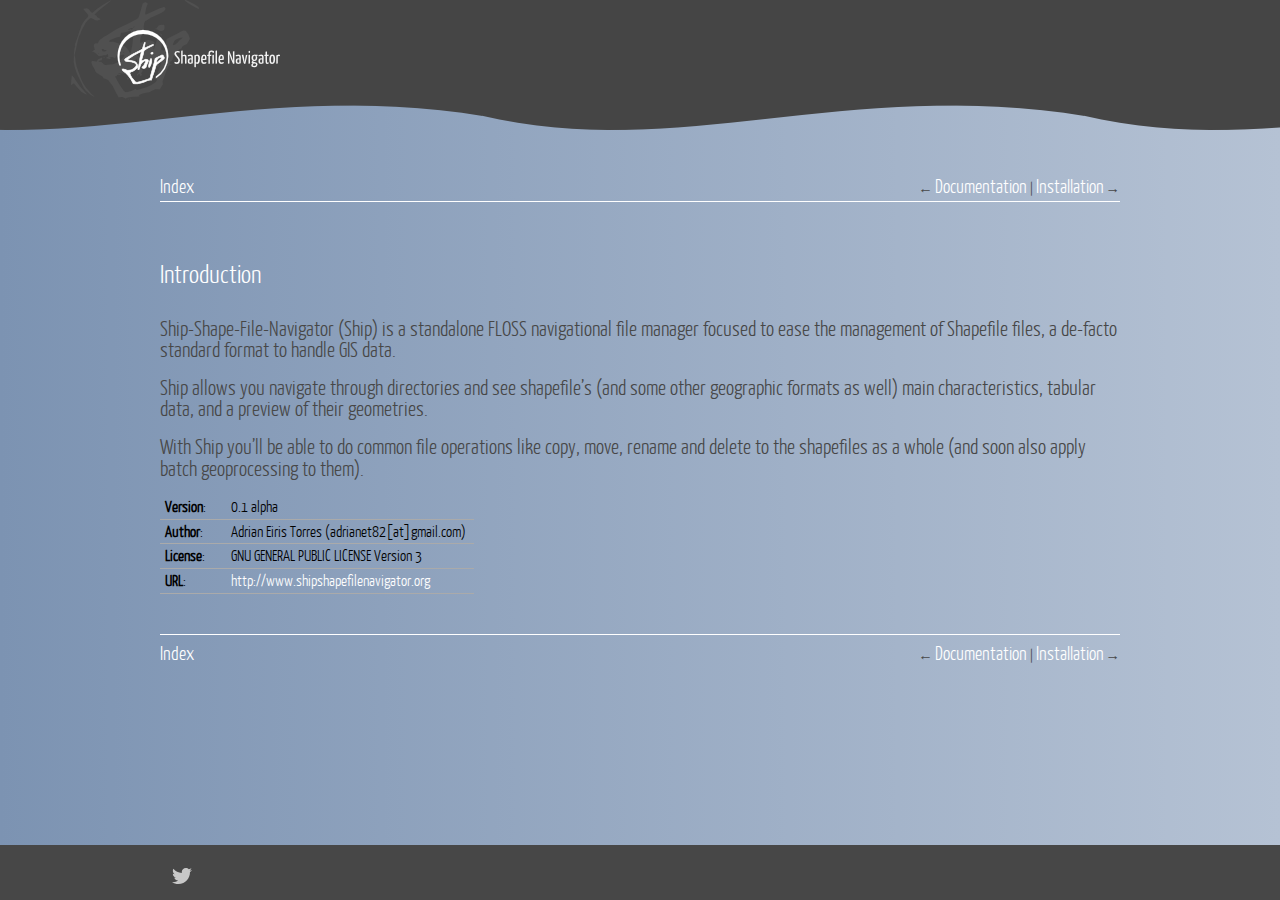
<file: docs/_build/html/intro.html>
<!DOCTYPE html PUBLIC "-//W3C//DTD XHTML 1.0 Transitional//EN"
  "http://www.w3.org/TR/xhtml1/DTD/xhtml1-transitional.dtd">


<html xmlns="http://www.w3.org/1999/xhtml">
  <head>
    <meta http-equiv="Content-Type" content="text/html; charset=utf-8" />
    
    <title>Introduction &mdash; Ship-Shape-File-Navigator Documentation</title>
    
    <link rel="stylesheet" href="_static/style.css" type="text/css" />
    <link rel="stylesheet" href="_static/pygments.css" type="text/css" />
    
    <script type="text/javascript">
      var DOCUMENTATION_OPTIONS = {
        URL_ROOT:    './',
        VERSION:     '0.1',
        COLLAPSE_INDEX: false,
        FILE_SUFFIX: '.html',
        HAS_SOURCE:  true
      };
    </script>
    <script type="text/javascript" src="_static/jquery.js"></script>
    <script type="text/javascript" src="_static/underscore.js"></script>
    <script type="text/javascript" src="_static/doctools.js"></script>
    <link rel="shortcut icon" href="_static/favicon.ico"/>
    <link rel="top" title="Ship-Shape-File-Navigator Documentation" href="index.html" />
    <link rel="next" title="Installation" href="installation.html" />
    <link rel="prev" title="Documentation" href="index.html" />
  <meta name="viewport" content="width=device-width, initial-scale=1, maximum-scale=1">
  </head>
  <body>
<div id="header">
  <div class="container" id="logo-grunge">
    <a href="http://www.shipshapefilenavigator.org/"><img src="_static/images/logoheader.png" /></a>
  </div>
</div>

<div id="waveband"></div>
  <div class="related top">
  <nav id="rellinks">
    <ul>
        <li>
          &larr;
          <a href="index.html" title="Previous document">Documentation</a>
        </li>
        <li>
          <a href="installation.html" title="Next document">Installation</a>
          &rarr;
        </li>
    </ul>
  </nav>
  <nav id="breadcrumbs">
    <ul>
      <li><a href="index.html">Index</a></li> 
    </ul>
  </nav>
  </div>  

    <div class="document">
      <div class="documentwrapper">
        <div class="bodywrapper">
          <div class="body">
            
  <div class="section" id="introduction">
<span id="intro"></span><h1>Introduction<a class="headerlink" href="#introduction" title="Permalink to this headline">¶</a></h1>
<p>Ship-Shape-File-Navigator (Ship) is a standalone FLOSS navigational file manager focused to ease the management of Shapefile files, a de-facto standard format to handle GIS data.</p>
<p>Ship allows you navigate through directories and see shapefile&#8217;s (and some other geographic formats as well) main characteristics, tabular data, and a preview of their geometries.</p>
<p>With Ship you&#8217;ll be able to do common file operations like copy, move, rename and delete to the shapefiles as a whole (and soon also apply batch geoprocessing to them).</p>
<table border="1" class="docutils">
<colgroup>
<col width="21%" />
<col width="79%" />
</colgroup>
<tbody valign="top">
<tr class="row-odd"><td><strong>Version</strong>:</td>
<td>0.1 alpha</td>
</tr>
<tr class="row-even"><td><strong>Author</strong>:</td>
<td>Adrian Eiris Torres (adrianet82[at]gmail.com)</td>
</tr>
<tr class="row-odd"><td><strong>License</strong>:</td>
<td>GNU GENERAL PUBLIC LICENSE Version 3</td>
</tr>
<tr class="row-even"><td><strong>URL</strong>:</td>
<td><a class="reference external" href="http://www.shipshapefilenavigator.org">http://www.shipshapefilenavigator.org</a></td>
</tr>
</tbody>
</table>
</div>


          </div>
        </div>
      </div>
      <div class="sphinxsidebar">
        <div class="sphinxsidebarwrapper">
  <h4>Previous topic</h4>
  <p class="topless"><a href="index.html"
                        title="previous chapter">Documentation</a></p>
  <h4>Next topic</h4>
  <p class="topless"><a href="installation.html"
                        title="next chapter">Installation</a></p>
  <h3>This Page</h3>
  <ul class="this-page-menu">
    <li><a href="_sources/intro.txt"
           rel="nofollow">Show Source</a></li>
  </ul>
<form class="search" action="search.html" method="get">
  <input type="text" name="q"
   placeholder="type to search" />
  <input type="hidden" name="check_keywords" value="yes" />
  <input type="hidden" name="area" value="default" />
</form>
<script type="text/javascript">$('#searchbox').show(0);</script>
        </div>
      </div>
      <div class="clearer"></div>
    </div>
  <div class="related bottom">
  <nav id="rellinks">
    <ul>
        <li>
          &larr;
          <a href="index.html" title="Previous document">Documentation</a>
        </li>
        <li>
          <a href="installation.html" title="Next document">Installation</a>
          &rarr;
        </li>
    </ul>
  </nav>
  <nav id="breadcrumbs">
    <ul>
      <li><a href="index.html">Index</a></li> 
    </ul>
  </nav>
  </div>
<div id="footer">
  <div class="container">
    <div class="row">
      <div class="col-lg-5 col-lg-pull-1 col-md-5 col-md-pull-1 pull-right text-right" id="footer-links">
        <!--
        <a href="">Contact</a>
        -->
      </div>
<!--
      <div class="hidden-xs col-lg-5 col-lg-push-1 col-md-5 col-md-push-1 pull-left" id="twitter">
        <a href="https://twitter.com/shipshpfn"><img src="_static/images/logo_twitter.svg" alt="logo Twitter" /> @shipshpfn</a>
      </div>
-->
      <div class="logo col-xs-2 hidden-sm hidden-md hidden-lg pull-left" id="twitter">
        <a href="https://twitter.com/shipshpfn"><img src="_static/images/logo_twitter.svg" alt="logo Twitter" /></a>
      </div>
    </div>
  </div>
</div>
  </body>
</html>
</file>
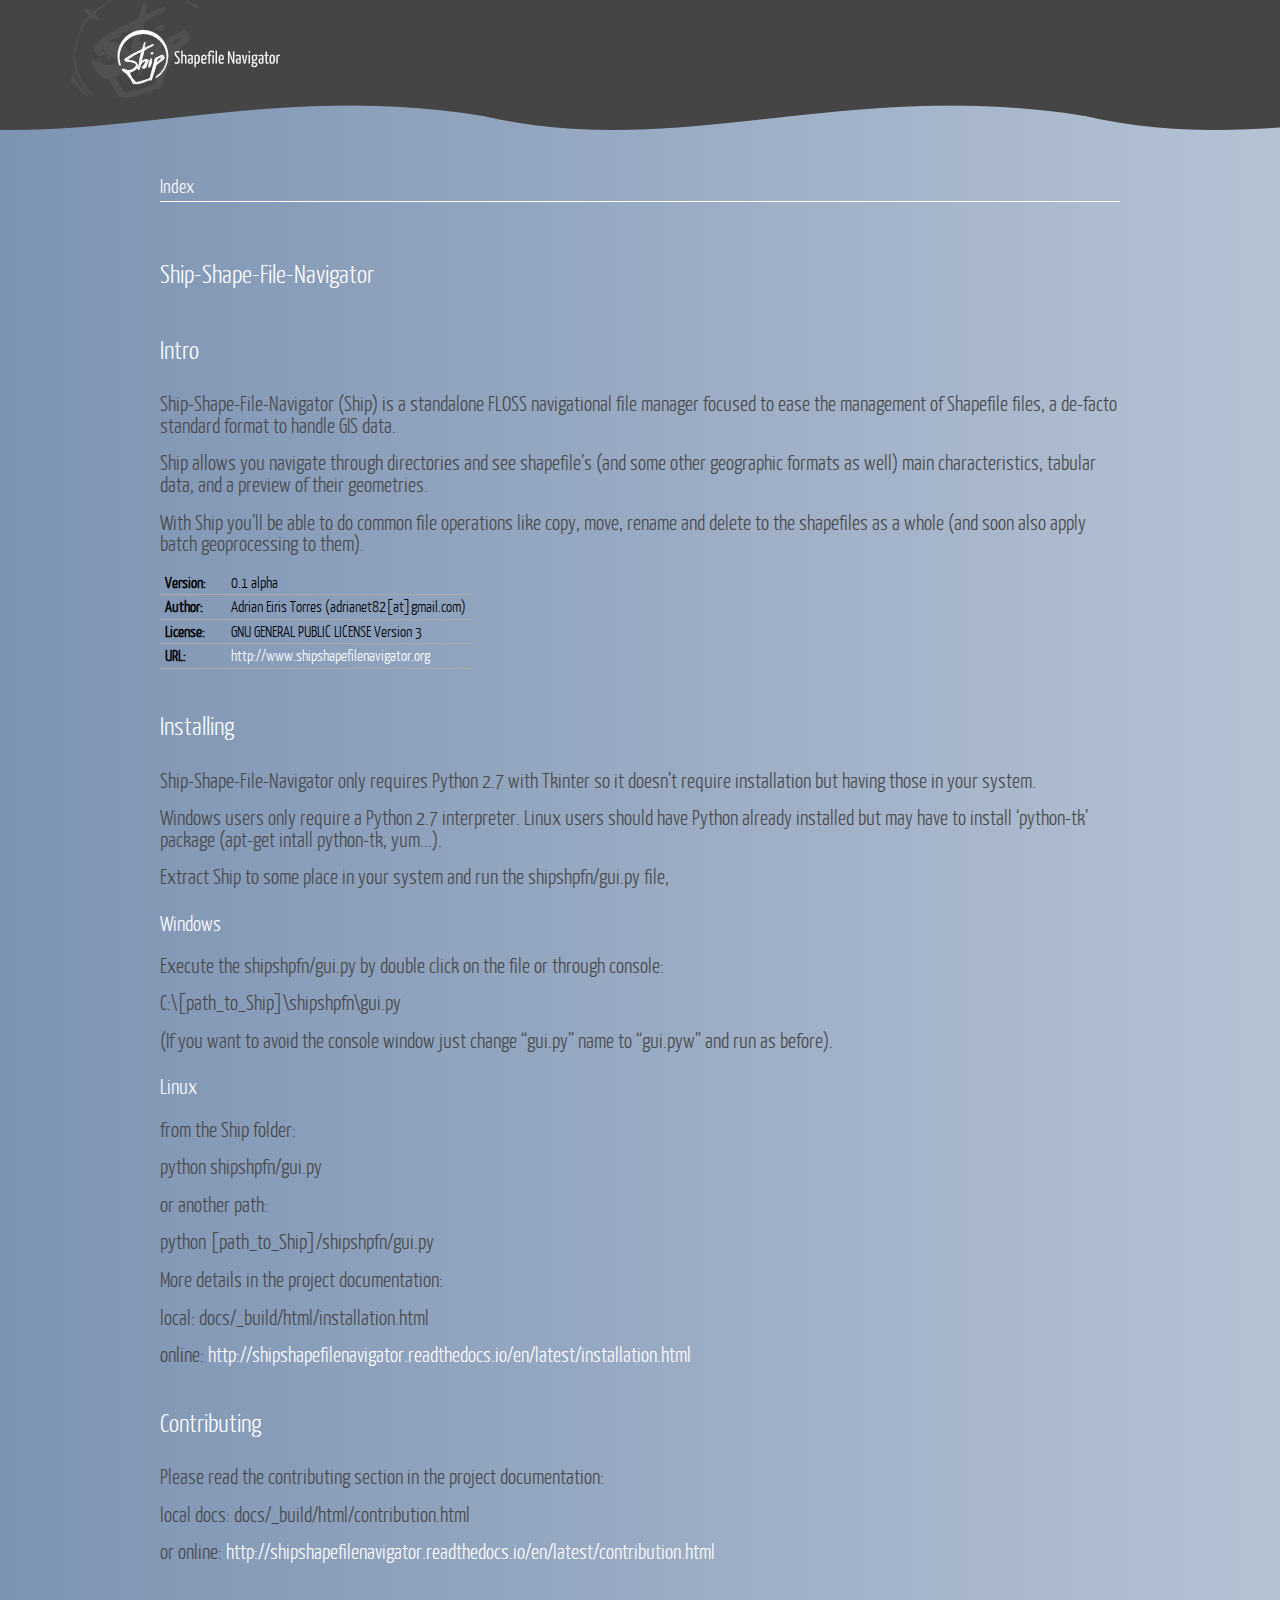
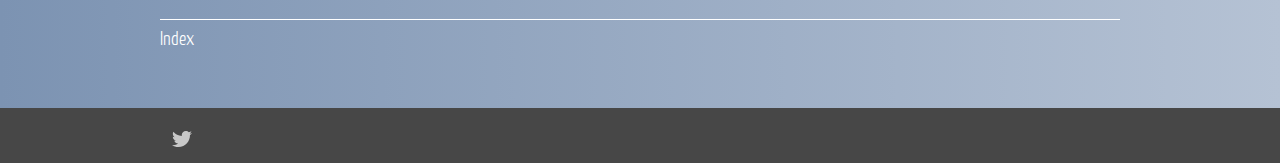
<file: docs/_build/html/readme.html>
<!DOCTYPE html PUBLIC "-//W3C//DTD XHTML 1.0 Transitional//EN"
  "http://www.w3.org/TR/xhtml1/DTD/xhtml1-transitional.dtd">


<html xmlns="http://www.w3.org/1999/xhtml">
  <head>
    <meta http-equiv="Content-Type" content="text/html; charset=utf-8" />
    
    <title>Ship-Shape-File-Navigator &mdash; Ship-Shape-File-Navigator Documentation</title>
    
    <link rel="stylesheet" href="_static/style.css" type="text/css" />
    <link rel="stylesheet" href="_static/pygments.css" type="text/css" />
    
    <script type="text/javascript">
      var DOCUMENTATION_OPTIONS = {
        URL_ROOT:    './',
        VERSION:     '0.1',
        COLLAPSE_INDEX: false,
        FILE_SUFFIX: '.html',
        HAS_SOURCE:  true
      };
    </script>
    <script type="text/javascript" src="_static/jquery.js"></script>
    <script type="text/javascript" src="_static/underscore.js"></script>
    <script type="text/javascript" src="_static/doctools.js"></script>
    <link rel="shortcut icon" href="_static/favicon.ico"/>
    <link rel="top" title="Ship-Shape-File-Navigator Documentation" href="index.html" />
  <meta name="viewport" content="width=device-width, initial-scale=1, maximum-scale=1">
  </head>
  <body>
<div id="header">
  <div class="container" id="logo-grunge">
    <a href="http://www.shipshapefilenavigator.org/"><img src="_static/images/logoheader.png" /></a>
  </div>
</div>

<div id="waveband"></div>
  <div class="related top">
  <nav id="rellinks">
    <ul>
    </ul>
  </nav>
  <nav id="breadcrumbs">
    <ul>
      <li><a href="index.html">Index</a></li> 
    </ul>
  </nav>
  </div>  

    <div class="document">
      <div class="documentwrapper">
        <div class="bodywrapper">
          <div class="body">
            
  <span class="target" id="readme"></span><div class="section" id="ship-shape-file-navigator">
<h1>Ship-Shape-File-Navigator<a class="headerlink" href="#ship-shape-file-navigator" title="Permalink to this headline">¶</a></h1>
<div class="section" id="intro">
<h2>Intro<a class="headerlink" href="#intro" title="Permalink to this headline">¶</a></h2>
<p>Ship-Shape-File-Navigator (Ship) is a standalone FLOSS navigational file manager focused to ease the management of Shapefile files, a de-facto standard format to handle GIS data.</p>
<p>Ship allows you navigate through directories and see shapefile&#8217;s (and some other geographic formats as well) main characteristics, tabular data, and a preview of their geometries.</p>
<p>With Ship you&#8217;ll be able to do common file operations like copy, move, rename and delete to the shapefiles as a whole (and soon also apply batch geoprocessing to them).</p>
<table border="1" class="docutils">
<colgroup>
<col width="21%" />
<col width="79%" />
</colgroup>
<tbody valign="top">
<tr class="row-odd"><td><strong>Version:</strong></td>
<td>0.1 alpha</td>
</tr>
<tr class="row-even"><td><strong>Author:</strong></td>
<td>Adrian Eiris Torres (adrianet82[at]gmail.com)</td>
</tr>
<tr class="row-odd"><td><strong>License:</strong></td>
<td>GNU GENERAL PUBLIC LICENSE Version 3</td>
</tr>
<tr class="row-even"><td><strong>URL:</strong></td>
<td><a class="reference external" href="http://www.shipshapefilenavigator.org">http://www.shipshapefilenavigator.org</a></td>
</tr>
</tbody>
</table>
</div>
<div class="section" id="installing">
<h2>Installing<a class="headerlink" href="#installing" title="Permalink to this headline">¶</a></h2>
<p>Ship-Shape-File-Navigator only requires Python 2.7 with Tkinter so it doesn&#8217;t require installation but having those in your system.</p>
<p>Windows users only require a Python 2.7 interpreter.
Linux users should have Python already installed but may have to install &#8216;python-tk&#8217; package (apt-get intall python-tk, yum...).</p>
<p>Extract Ship to some place in your system and run the shipshpfn/gui.py file,</p>
<div class="section" id="windows">
<h3>Windows<a class="headerlink" href="#windows" title="Permalink to this headline">¶</a></h3>
<p>Execute the shipshpfn/gui.py by double click on the file or through console:</p>
<p>C:\[path_to_Ship]\shipshpfn\gui.py</p>
<p>(If you want to avoid the console window just change &#8220;gui.py&#8221; name to &#8220;gui.pyw&#8221; and run as before).</p>
</div>
<div class="section" id="linux">
<h3>Linux<a class="headerlink" href="#linux" title="Permalink to this headline">¶</a></h3>
<p>from the Ship folder:</p>
<p>python shipshpfn/gui.py</p>
<p>or another path:</p>
<p>python [path_to_Ship]/shipshpfn/gui.py</p>
<p>More details in the project documentation:</p>
<p>local: docs/_build/html/installation.html</p>
<p>online: <a class="reference external" href="http://shipshapefilenavigator.readthedocs.io/en/latest/installation.html">http://shipshapefilenavigator.readthedocs.io/en/latest/installation.html</a></p>
</div>
</div>
<div class="section" id="contributing">
<h2>Contributing<a class="headerlink" href="#contributing" title="Permalink to this headline">¶</a></h2>
<p>Please read the contributing section in the project documentation:</p>
<p>local docs: docs/_build/html/contribution.html</p>
<p>or online: <a class="reference external" href="http://shipshapefilenavigator.readthedocs.io/en/latest/contribution.html">http://shipshapefilenavigator.readthedocs.io/en/latest/contribution.html</a></p>
</div>
</div>


          </div>
        </div>
      </div>
      <div class="sphinxsidebar">
        <div class="sphinxsidebarwrapper">
  <h3><a href="index.html">Table Of Contents</a></h3>
  <ul>
<li><a class="reference internal" href="#">Ship-Shape-File-Navigator</a><ul>
<li><a class="reference internal" href="#intro">Intro</a></li>
<li><a class="reference internal" href="#installing">Installing</a><ul>
<li><a class="reference internal" href="#windows">Windows</a></li>
<li><a class="reference internal" href="#linux">Linux</a></li>
</ul>
</li>
<li><a class="reference internal" href="#contributing">Contributing</a></li>
</ul>
</li>
</ul>

  <h3>This Page</h3>
  <ul class="this-page-menu">
    <li><a href="_sources/readme.txt"
           rel="nofollow">Show Source</a></li>
  </ul>
<form class="search" action="search.html" method="get">
  <input type="text" name="q"
   placeholder="type to search" />
  <input type="hidden" name="check_keywords" value="yes" />
  <input type="hidden" name="area" value="default" />
</form>
<script type="text/javascript">$('#searchbox').show(0);</script>
        </div>
      </div>
      <div class="clearer"></div>
    </div>
  <div class="related bottom">
  <nav id="rellinks">
    <ul>
    </ul>
  </nav>
  <nav id="breadcrumbs">
    <ul>
      <li><a href="index.html">Index</a></li> 
    </ul>
  </nav>
  </div>
<div id="footer">
  <div class="container">
    <div class="row">
      <div class="col-lg-5 col-lg-pull-1 col-md-5 col-md-pull-1 pull-right text-right" id="footer-links">
        <!--
        <a href="">Contact</a>
        -->
      </div>
<!--
      <div class="hidden-xs col-lg-5 col-lg-push-1 col-md-5 col-md-push-1 pull-left" id="twitter">
        <a href="https://twitter.com/shipshpfn"><img src="_static/images/logo_twitter.svg" alt="logo Twitter" /> @shipshpfn</a>
      </div>
-->
      <div class="logo col-xs-2 hidden-sm hidden-md hidden-lg pull-left" id="twitter">
        <a href="https://twitter.com/shipshpfn"><img src="_static/images/logo_twitter.svg" alt="logo Twitter" /></a>
      </div>
    </div>
  </div>
</div>
  </body>
</html>
</file>
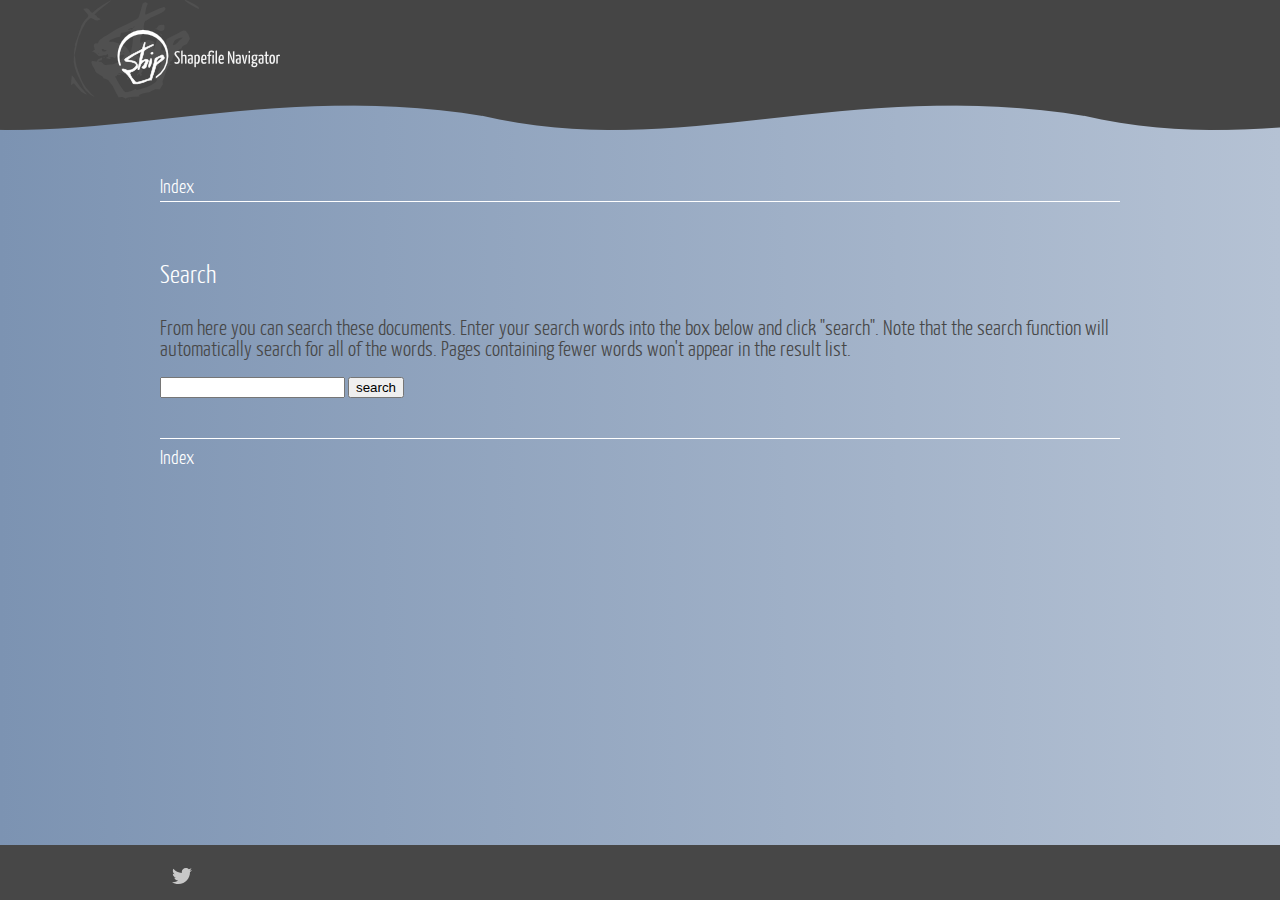
<file: docs/_build/html/search.html>
<!DOCTYPE html PUBLIC "-//W3C//DTD XHTML 1.0 Transitional//EN"
  "http://www.w3.org/TR/xhtml1/DTD/xhtml1-transitional.dtd">


<html xmlns="http://www.w3.org/1999/xhtml">
  <head>
    <meta http-equiv="Content-Type" content="text/html; charset=utf-8" />
    
    <title>Search &mdash; Ship-Shape-File-Navigator Documentation</title>
    
    <link rel="stylesheet" href="_static/style.css" type="text/css" />
    <link rel="stylesheet" href="_static/pygments.css" type="text/css" />
    
    <script type="text/javascript">
      var DOCUMENTATION_OPTIONS = {
        URL_ROOT:    './',
        VERSION:     '0.1',
        COLLAPSE_INDEX: false,
        FILE_SUFFIX: '.html',
        HAS_SOURCE:  true
      };
    </script>
    <script type="text/javascript" src="_static/jquery.js"></script>
    <script type="text/javascript" src="_static/underscore.js"></script>
    <script type="text/javascript" src="_static/doctools.js"></script>
    <script type="text/javascript" src="_static/searchtools.js"></script>
    <link rel="shortcut icon" href="_static/favicon.ico"/>
    <link rel="top" title="Ship-Shape-File-Navigator Documentation" href="index.html" />
  <script type="text/javascript">
    jQuery(function() { Search.loadIndex("searchindex.js"); });
  </script>
  
  <script type="text/javascript" id="searchindexloader"></script>
  
  <meta name="viewport" content="width=device-width, initial-scale=1, maximum-scale=1">

  </head>
  <body>
<div id="header">
  <div class="container" id="logo-grunge">
    <a href="http://www.shipshapefilenavigator.org/"><img src="_static/images/logoheader.png" /></a>
  </div>
</div>

<div id="waveband"></div>
  <div class="related top">
  <nav id="rellinks">
    <ul>
    </ul>
  </nav>
  <nav id="breadcrumbs">
    <ul>
      <li><a href="index.html">Index</a></li> 
    </ul>
  </nav>
  </div>  

    <div class="document">
      <div class="documentwrapper">
        <div class="bodywrapper">
          <div class="body">
            
  <h1 id="search-documentation">Search</h1>
  <div id="fallback" class="admonition warning">
  <script type="text/javascript">$('#fallback').hide();</script>
  <p>
    Please activate JavaScript to enable the search
    functionality.
  </p>
  </div>
  <p>
    From here you can search these documents. Enter your search
    words into the box below and click "search". Note that the search
    function will automatically search for all of the words. Pages
    containing fewer words won't appear in the result list.
  </p>
  <form action="" method="get">
    <input type="text" name="q" value="" />
    <input type="submit" value="search" />
    <span id="search-progress" style="padding-left: 10px"></span>
  </form>
  
  <div id="search-results">
  
  </div>

          </div>
        </div>
      </div>
      <div class="sphinxsidebar">
        <div class="sphinxsidebarwrapper">
        </div>
      </div>
      <div class="clearer"></div>
    </div>
  <div class="related bottom">
  <nav id="rellinks">
    <ul>
    </ul>
  </nav>
  <nav id="breadcrumbs">
    <ul>
      <li><a href="index.html">Index</a></li> 
    </ul>
  </nav>
  </div>
<div id="footer">
  <div class="container">
    <div class="row">
      <div class="col-lg-5 col-lg-pull-1 col-md-5 col-md-pull-1 pull-right text-right" id="footer-links">
        <!--
        <a href="">Contact</a>
        -->
      </div>
<!--
      <div class="hidden-xs col-lg-5 col-lg-push-1 col-md-5 col-md-push-1 pull-left" id="twitter">
        <a href="https://twitter.com/shipshpfn"><img src="_static/images/logo_twitter.svg" alt="logo Twitter" /> @shipshpfn</a>
      </div>
-->
      <div class="logo col-xs-2 hidden-sm hidden-md hidden-lg pull-left" id="twitter">
        <a href="https://twitter.com/shipshpfn"><img src="_static/images/logo_twitter.svg" alt="logo Twitter" /></a>
      </div>
    </div>
  </div>
</div>
  </body>
</html>
</file>
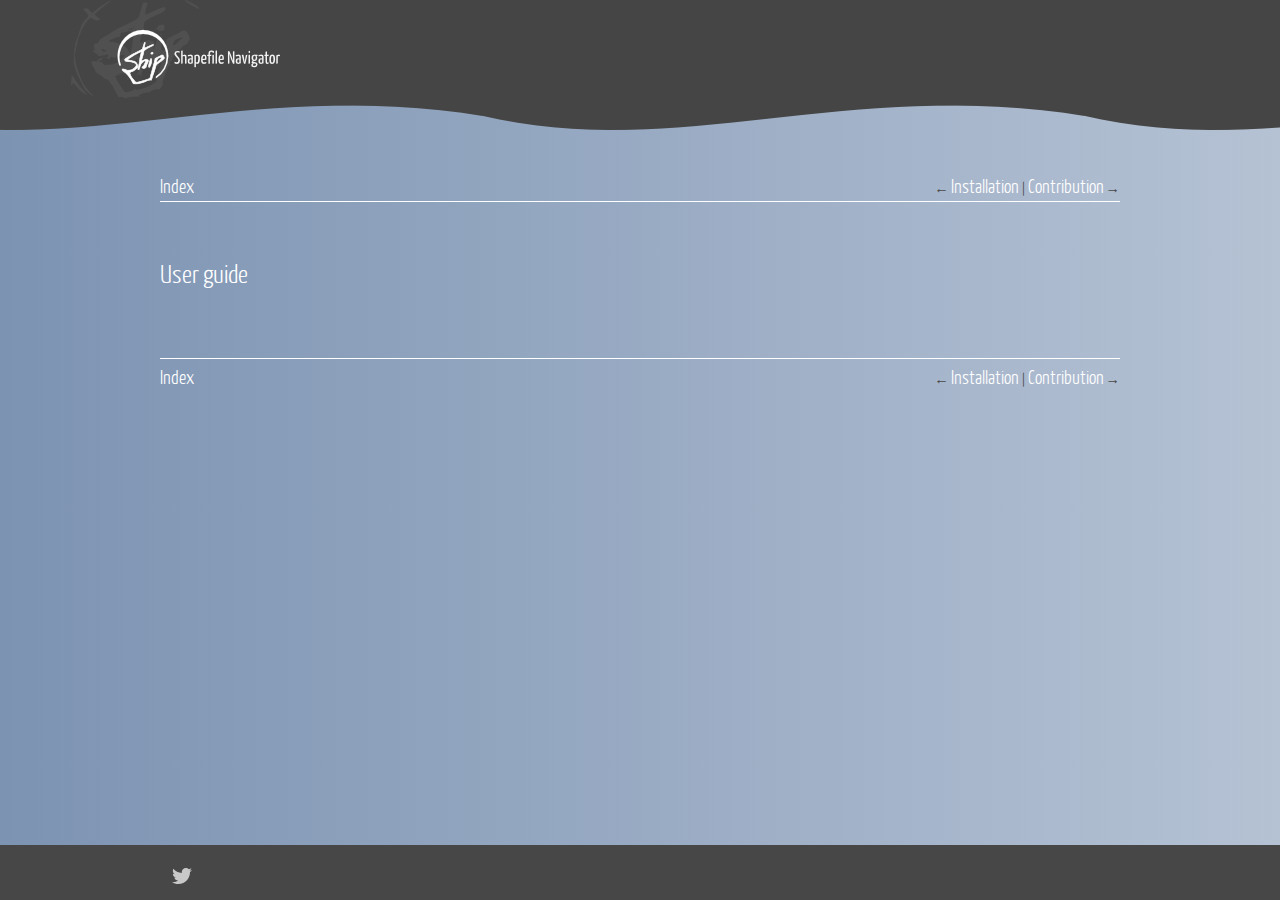
<file: docs/_build/html/user_guide.html>
<!DOCTYPE html PUBLIC "-//W3C//DTD XHTML 1.0 Transitional//EN"
  "http://www.w3.org/TR/xhtml1/DTD/xhtml1-transitional.dtd">


<html xmlns="http://www.w3.org/1999/xhtml">
  <head>
    <meta http-equiv="Content-Type" content="text/html; charset=utf-8" />
    
    <title>User guide &mdash; Ship-Shape-File-Navigator Documentation</title>
    
    <link rel="stylesheet" href="_static/style.css" type="text/css" />
    <link rel="stylesheet" href="_static/pygments.css" type="text/css" />
    
    <script type="text/javascript">
      var DOCUMENTATION_OPTIONS = {
        URL_ROOT:    './',
        VERSION:     '0.1',
        COLLAPSE_INDEX: false,
        FILE_SUFFIX: '.html',
        HAS_SOURCE:  true
      };
    </script>
    <script type="text/javascript" src="_static/jquery.js"></script>
    <script type="text/javascript" src="_static/underscore.js"></script>
    <script type="text/javascript" src="_static/doctools.js"></script>
    <link rel="shortcut icon" href="_static/favicon.ico"/>
    <link rel="top" title="Ship-Shape-File-Navigator Documentation" href="index.html" />
    <link rel="next" title="Contribution" href="contribution.html" />
    <link rel="prev" title="Installation" href="installation.html" />
  <meta name="viewport" content="width=device-width, initial-scale=1, maximum-scale=1">
  </head>
  <body>
<div id="header">
  <div class="container" id="logo-grunge">
    <a href="http://www.shipshapefilenavigator.org/"><img src="_static/images/logoheader.png" /></a>
  </div>
</div>

<div id="waveband"></div>
  <div class="related top">
  <nav id="rellinks">
    <ul>
        <li>
          &larr;
          <a href="installation.html" title="Previous document">Installation</a>
        </li>
        <li>
          <a href="contribution.html" title="Next document">Contribution</a>
          &rarr;
        </li>
    </ul>
  </nav>
  <nav id="breadcrumbs">
    <ul>
      <li><a href="index.html">Index</a></li> 
    </ul>
  </nav>
  </div>  

    <div class="document">
      <div class="documentwrapper">
        <div class="bodywrapper">
          <div class="body">
            
  <div class="section" id="user-guide">
<span id="id1"></span><h1>User guide<a class="headerlink" href="#user-guide" title="Permalink to this headline">¶</a></h1>
</div>


          </div>
        </div>
      </div>
      <div class="sphinxsidebar">
        <div class="sphinxsidebarwrapper">
  <h4>Previous topic</h4>
  <p class="topless"><a href="installation.html"
                        title="previous chapter">Installation</a></p>
  <h4>Next topic</h4>
  <p class="topless"><a href="contribution.html"
                        title="next chapter">Contribution</a></p>
  <h3>This Page</h3>
  <ul class="this-page-menu">
    <li><a href="_sources/user_guide.txt"
           rel="nofollow">Show Source</a></li>
  </ul>
<form class="search" action="search.html" method="get">
  <input type="text" name="q"
   placeholder="type to search" />
  <input type="hidden" name="check_keywords" value="yes" />
  <input type="hidden" name="area" value="default" />
</form>
<script type="text/javascript">$('#searchbox').show(0);</script>
        </div>
      </div>
      <div class="clearer"></div>
    </div>
  <div class="related bottom">
  <nav id="rellinks">
    <ul>
        <li>
          &larr;
          <a href="installation.html" title="Previous document">Installation</a>
        </li>
        <li>
          <a href="contribution.html" title="Next document">Contribution</a>
          &rarr;
        </li>
    </ul>
  </nav>
  <nav id="breadcrumbs">
    <ul>
      <li><a href="index.html">Index</a></li> 
    </ul>
  </nav>
  </div>
<div id="footer">
  <div class="container">
    <div class="row">
      <div class="col-lg-5 col-lg-pull-1 col-md-5 col-md-pull-1 pull-right text-right" id="footer-links">
        <!--
        <a href="">Contact</a>
        -->
      </div>
<!--
      <div class="hidden-xs col-lg-5 col-lg-push-1 col-md-5 col-md-push-1 pull-left" id="twitter">
        <a href="https://twitter.com/shipshpfn"><img src="_static/images/logo_twitter.svg" alt="logo Twitter" /> @shipshpfn</a>
      </div>
-->
      <div class="logo col-xs-2 hidden-sm hidden-md hidden-lg pull-left" id="twitter">
        <a href="https://twitter.com/shipshpfn"><img src="_static/images/logo_twitter.svg" alt="logo Twitter" /></a>
      </div>
    </div>
  </div>
</div>
  </body>
</html>
</file>
<file: docs/_build/html/_static/style.css>
@import url("better.css");

@font-face {
  font-family: 'yanone-light';
  src: url('fonts/Yanone/YanoneKaffeesatz-Light-webfont.eot');
  src: url('fonts/Yanone/YanoneKaffeesatz-Light-webfont.eot?#iefix') format('embedded-opentype'),
       url('fonts/Yanone/YanoneKaffeesatz-Light-webfont.woff') format('woff'),
       url('fonts/Yanone/YanoneKaffeesatz-Light-webfont.ttf') format('truetype'),
       url('fonts/Yanone/YanoneKaffeesatz-Light-webfont.svg#yanone') format('svg');
  font-weight: normal;
  font-style: normal;
}

/* main styles */

html {
    position: relative;
    min-height: 100%;
}

body {
	font-family: "yanone-light";
    background: -webkit-linear-gradient(left, #7C93B2, #B5C2D4);
    background: -o-linear-gradient(right, #7C93B2, #B5C2D4);
    background: -moz-linear-gradient(right, #7C93B2, #B5C2D4);
    background: linear-gradient(to right, #7C93B2, #B5C2D4);
}

a, h1, h2, h3, h4, h5, h6 {
    color: white;
}

a {
    font-size: 1.3em;
}

.external {
    font-size: 1em;
}

p {
    font-size: 1.3em;
}

p, li, blockquote {
	color: #474747;
}

a:link {
	color: white;
}

a:active, a:focus {
	outline: none;
}

a:visited {
	text-decoration: none;
}

a:hover {
    color: #3D3D3D;
    text-decoration: none;
}

h1, h2 { 
	margin-top: 40px;
	margin-bottom: 25px;
	font-weight: normal;
    font-size: 1.6em;
}

h3 {
	font-weight: normal;
	font-size: 1.3em;
}

h5 {
	font-weight: normal;
}

.related.top {
	border-bottom: 1px solid white;
}

.related.bottom {
	border-top: 1px solid white;
	padding-top: 3px;
    margin-bottom: 110px;
}

.sphinxsidebar {
	display: none;
}

.document {
	padding-top: 15px;
	padding-bottom: 40px;
}

.document img {
	max-width: 100%;
	margin-top: 30px;
	margin-bottom: 30px;
}

pre, tt {
	background-color: #474747;
    border-color: #454545;
    color: #F2F1F0; 
}

/*---- Emapic header and footer styles ----*/

#header {
	height: 105px;
	background-color: #454545;
}

#header #logo-grunge {
    margin: auto;
    max-width: 60rem;
}

@media (min-width: 1200px) {
    #header #logo-grunge img {
        margin-left: -9.3%;
    }
}

@media (max-width: 768px) {
    #header #logo-grunge img {
        width: auto;
    }
    #twitter img {
        width: auto;
        margin-left: 2%;
    }
}

#waveband {
  height: 26px;
  background-image: url("images/wave.png");
  background-position: -120px;
  margin-bottom: 40px;
}

.navbar {
  margin-top: 131px;
}

#footer {
	background-color: #474747;
    padding: 12px 0 8px 0;
    margin-top: 50px;
    position: absolute;
    bottom: 0;
    width: 100%;
}

#footer .container {
    margin: auto;
    max-width: 60rem;
}

#footer a {
    color: @primary_darken2;
    font-size: 1.2em;
    margin-right: 10px;
}
  
#footer a:hover {
    color: white;
}

#footer a:hover img {
    opacity: 1;
}

#twitter {
  margin: 6px;
}

#twitter img {
    height: 16px;
    margin-right: 5px;
    padding: 5px 5px 2px 6px;
    opacity: 0.7;
}
</file>
<file: docs/_build/html/_static/pygments.css>
.highlight .hll { background-color: #ffffcc }
.highlight  { background: #eeffcc; }
.highlight .c { color: #408090; font-style: italic } /* Comment */
.highlight .err { border: 1px solid #FF0000 } /* Error */
.highlight .k { color: #007020; font-weight: bold } /* Keyword */
.highlight .o { color: #666666 } /* Operator */
.highlight .cm { color: #408090; font-style: italic } /* Comment.Multiline */
.highlight .cp { color: #007020 } /* Comment.Preproc */
.highlight .c1 { color: #408090; font-style: italic } /* Comment.Single */
.highlight .cs { color: #408090; background-color: #fff0f0 } /* Comment.Special */
.highlight .gd { color: #A00000 } /* Generic.Deleted */
.highlight .ge { font-style: italic } /* Generic.Emph */
.highlight .gr { color: #FF0000 } /* Generic.Error */
.highlight .gh { color: #000080; font-weight: bold } /* Generic.Heading */
.highlight .gi { color: #00A000 } /* Generic.Inserted */
.highlight .go { color: #333333 } /* Generic.Output */
.highlight .gp { color: #c65d09; font-weight: bold } /* Generic.Prompt */
.highlight .gs { font-weight: bold } /* Generic.Strong */
.highlight .gu { color: #800080; font-weight: bold } /* Generic.Subheading */
.highlight .gt { color: #0044DD } /* Generic.Traceback */
.highlight .kc { color: #007020; font-weight: bold } /* Keyword.Constant */
.highlight .kd { color: #007020; font-weight: bold } /* Keyword.Declaration */
.highlight .kn { color: #007020; font-weight: bold } /* Keyword.Namespace */
.highlight .kp { color: #007020 } /* Keyword.Pseudo */
.highlight .kr { color: #007020; font-weight: bold } /* Keyword.Reserved */
.highlight .kt { color: #902000 } /* Keyword.Type */
.highlight .m { color: #208050 } /* Literal.Number */
.highlight .s { color: #4070a0 } /* Literal.String */
.highlight .na { color: #4070a0 } /* Name.Attribute */
.highlight .nb { color: #007020 } /* Name.Builtin */
.highlight .nc { color: #0e84b5; font-weight: bold } /* Name.Class */
.highlight .no { color: #60add5 } /* Name.Constant */
.highlight .nd { color: #555555; font-weight: bold } /* Name.Decorator */
.highlight .ni { color: #d55537; font-weight: bold } /* Name.Entity */
.highlight .ne { color: #007020 } /* Name.Exception */
.highlight .nf { color: #06287e } /* Name.Function */
.highlight .nl { color: #002070; font-weight: bold } /* Name.Label */
.highlight .nn { color: #0e84b5; font-weight: bold } /* Name.Namespace */
.highlight .nt { color: #062873; font-weight: bold } /* Name.Tag */
.highlight .nv { color: #bb60d5 } /* Name.Variable */
.highlight .ow { color: #007020; font-weight: bold } /* Operator.Word */
.highlight .w { color: #bbbbbb } /* Text.Whitespace */
.highlight .mf { color: #208050 } /* Literal.Number.Float */
.highlight .mh { color: #208050 } /* Literal.Number.Hex */
.highlight .mi { color: #208050 } /* Literal.Number.Integer */
.highlight .mo { color: #208050 } /* Literal.Number.Oct */
.highlight .sb { color: #4070a0 } /* Literal.String.Backtick */
.highlight .sc { color: #4070a0 } /* Literal.String.Char */
.highlight .sd { color: #4070a0; font-style: italic } /* Literal.String.Doc */
.highlight .s2 { color: #4070a0 } /* Literal.String.Double */
.highlight .se { color: #4070a0; font-weight: bold } /* Literal.String.Escape */
.highlight .sh { color: #4070a0 } /* Literal.String.Heredoc */
.highlight .si { color: #70a0d0; font-style: italic } /* Literal.String.Interpol */
.highlight .sx { color: #c65d09 } /* Literal.String.Other */
.highlight .sr { color: #235388 } /* Literal.String.Regex */
.highlight .s1 { color: #4070a0 } /* Literal.String.Single */
.highlight .ss { color: #517918 } /* Literal.String.Symbol */
.highlight .bp { color: #007020 } /* Name.Builtin.Pseudo */
.highlight .vc { color: #bb60d5 } /* Name.Variable.Class */
.highlight .vg { color: #bb60d5 } /* Name.Variable.Global */
.highlight .vi { color: #bb60d5 } /* Name.Variable.Instance */
.highlight .il { color: #208050 } /* Literal.Number.Integer.Long */
</file>
